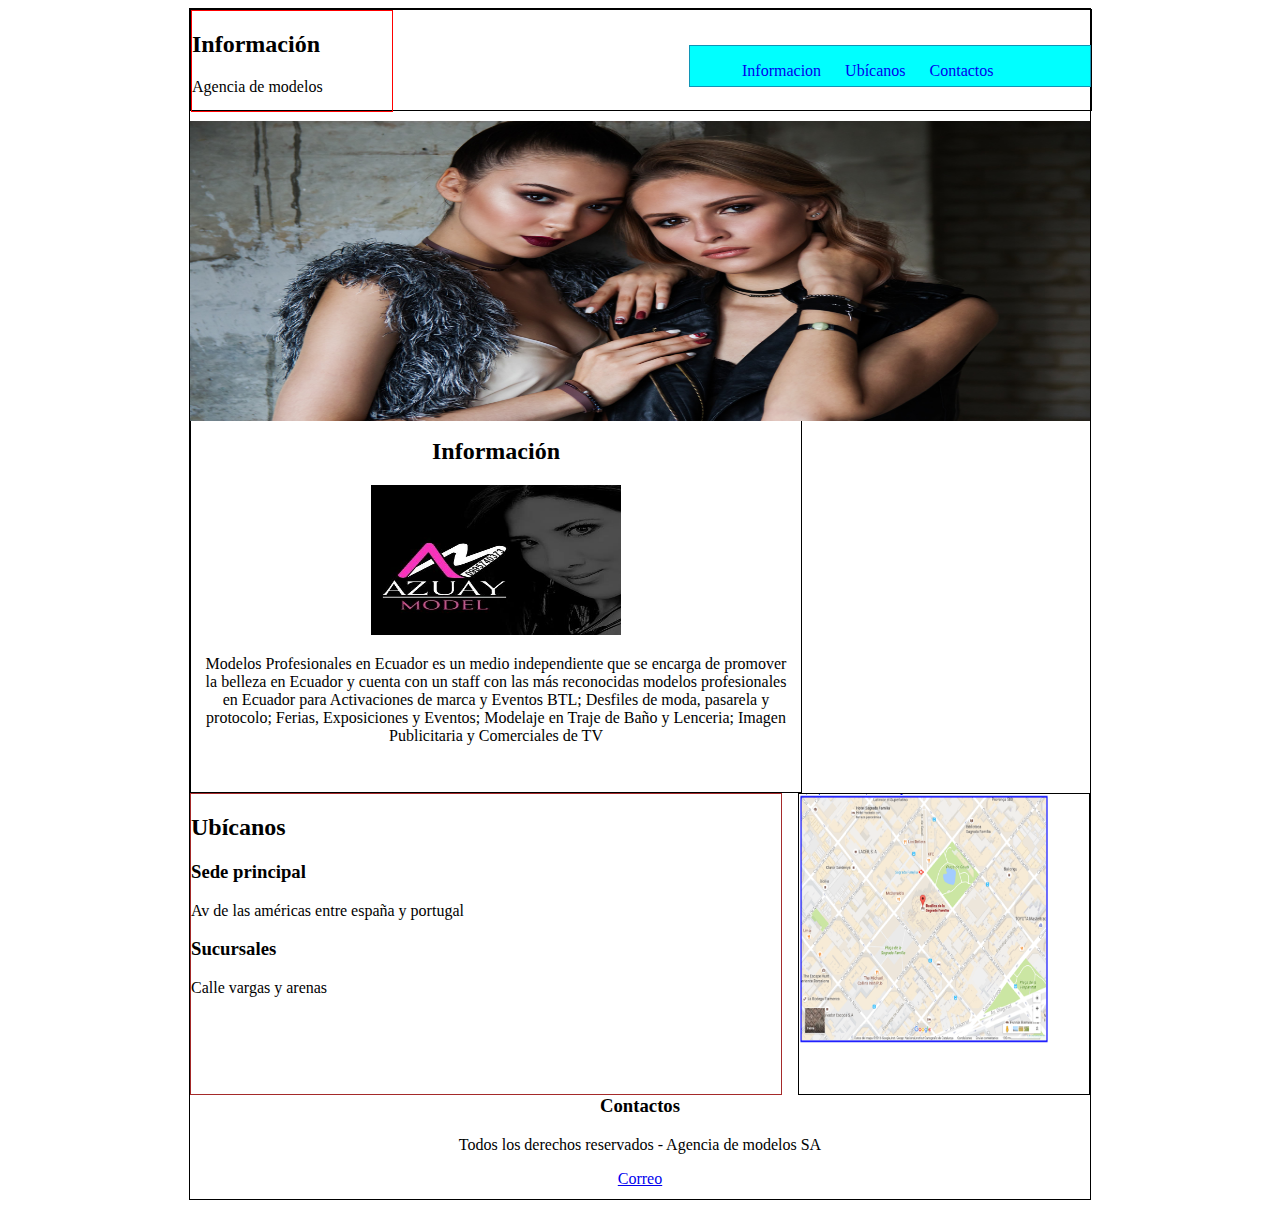
<file: Pregunta 1/index.html>
<!DOCTYPE html>
<html lang="en">
<head>
    <meta charset="UTF-8">
    <meta name="viewport" content="width=device-width, initial-scale=1.0">
    <title>Agencia de modelos</title>
    <link rel="stylesheet" href="./styles/style.css">
</head>
<body>
    <div id="principal">
        <header>
            <div id="logo">
                <h2>Información</h2>
                <p>Agencia de modelos</p>
            </div>
            <nav class="menu">
                <ul>
                    <li><a href="#inf_prinf">Informacion</a></li>
                    <li><a href="#direccion">Ubícanos</a></li>
                    <li><a href="#pie">Contactos</a></li>
                </ul>
            </nav>
        </header>
        <section id="img_principal">
            <img src="./images/imagen1.jpg" width="900" height="300">
        </section>
        <section class="inf_prin"><br><br>
            <h2 id="inf_prinf">Información</h2>
            <img src="./images/imagen2.jpg" width="250" height="150">
            <p>Modelos Profesionales en Ecuador  es un medio independiente que se encarga de promover la belleza en Ecuador y cuenta con un staff con las más reconocidas modelos profesionales en Ecuador para Activaciones de marca y Eventos BTL; Desfiles de moda, pasarela y protocolo; Ferias, Exposiciones y Eventos; Modelaje en Traje de Baño y Lenceria; Imagen Publicitaria y Comerciales de TV</p>
        </section>
        <section id="direccion">
            <section id="izq">
                <h2>Ubícanos</h2>
                <h3>Sede principal</h3>
                <p>Av de las américas entre españa y portugal</p>
                <h3>Sucursales</h3>
                <p>Calle vargas y arenas</p>
            </section>
            <section id="der">
                <img src="./images/imagen3.png" width="250" height="250">
            </section>
        </section>
        <footer id="pie">
            <h3>Contactos</h3>
            <p>Todos los derechos reservados - Agencia de modelos SA</p>
            <a href="https://www.facebook.com/stalin.ariel.3">Correo</a>
        </footer>
    </div>
</body>
</html>
</file>
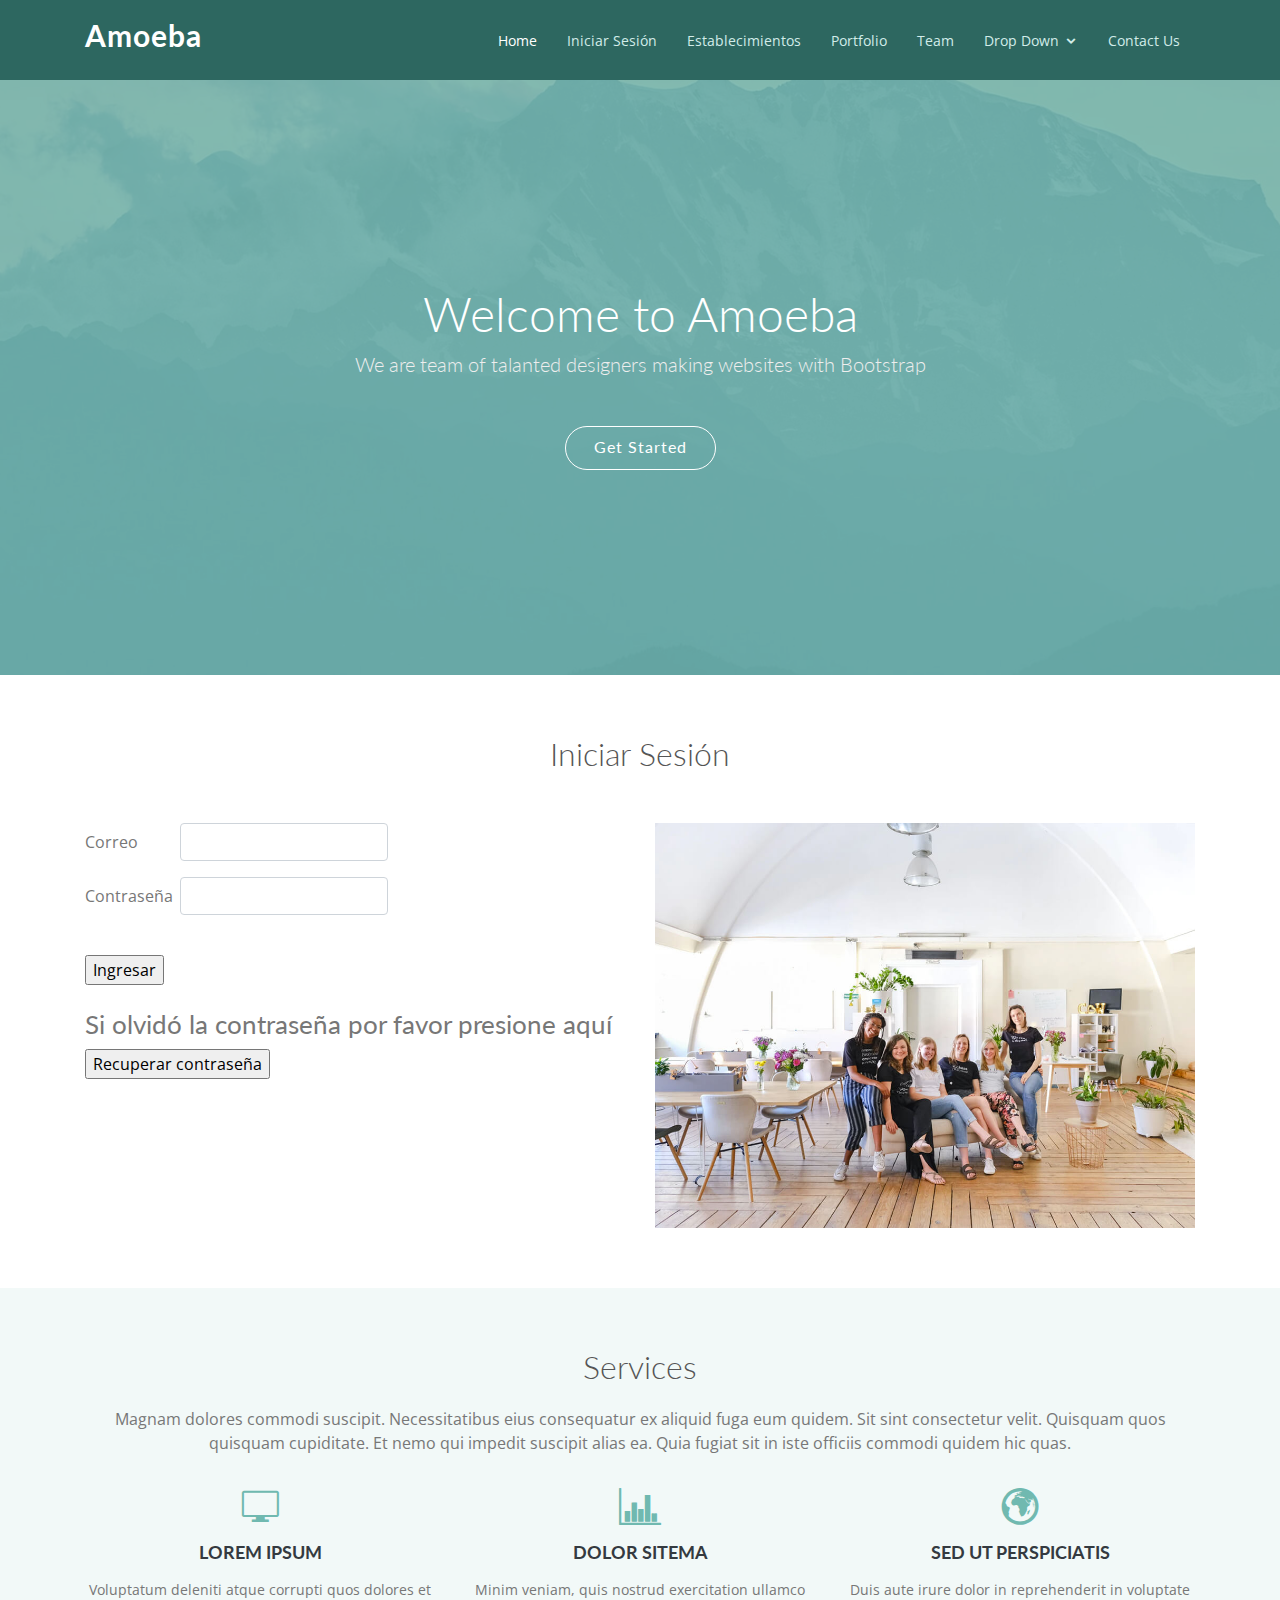
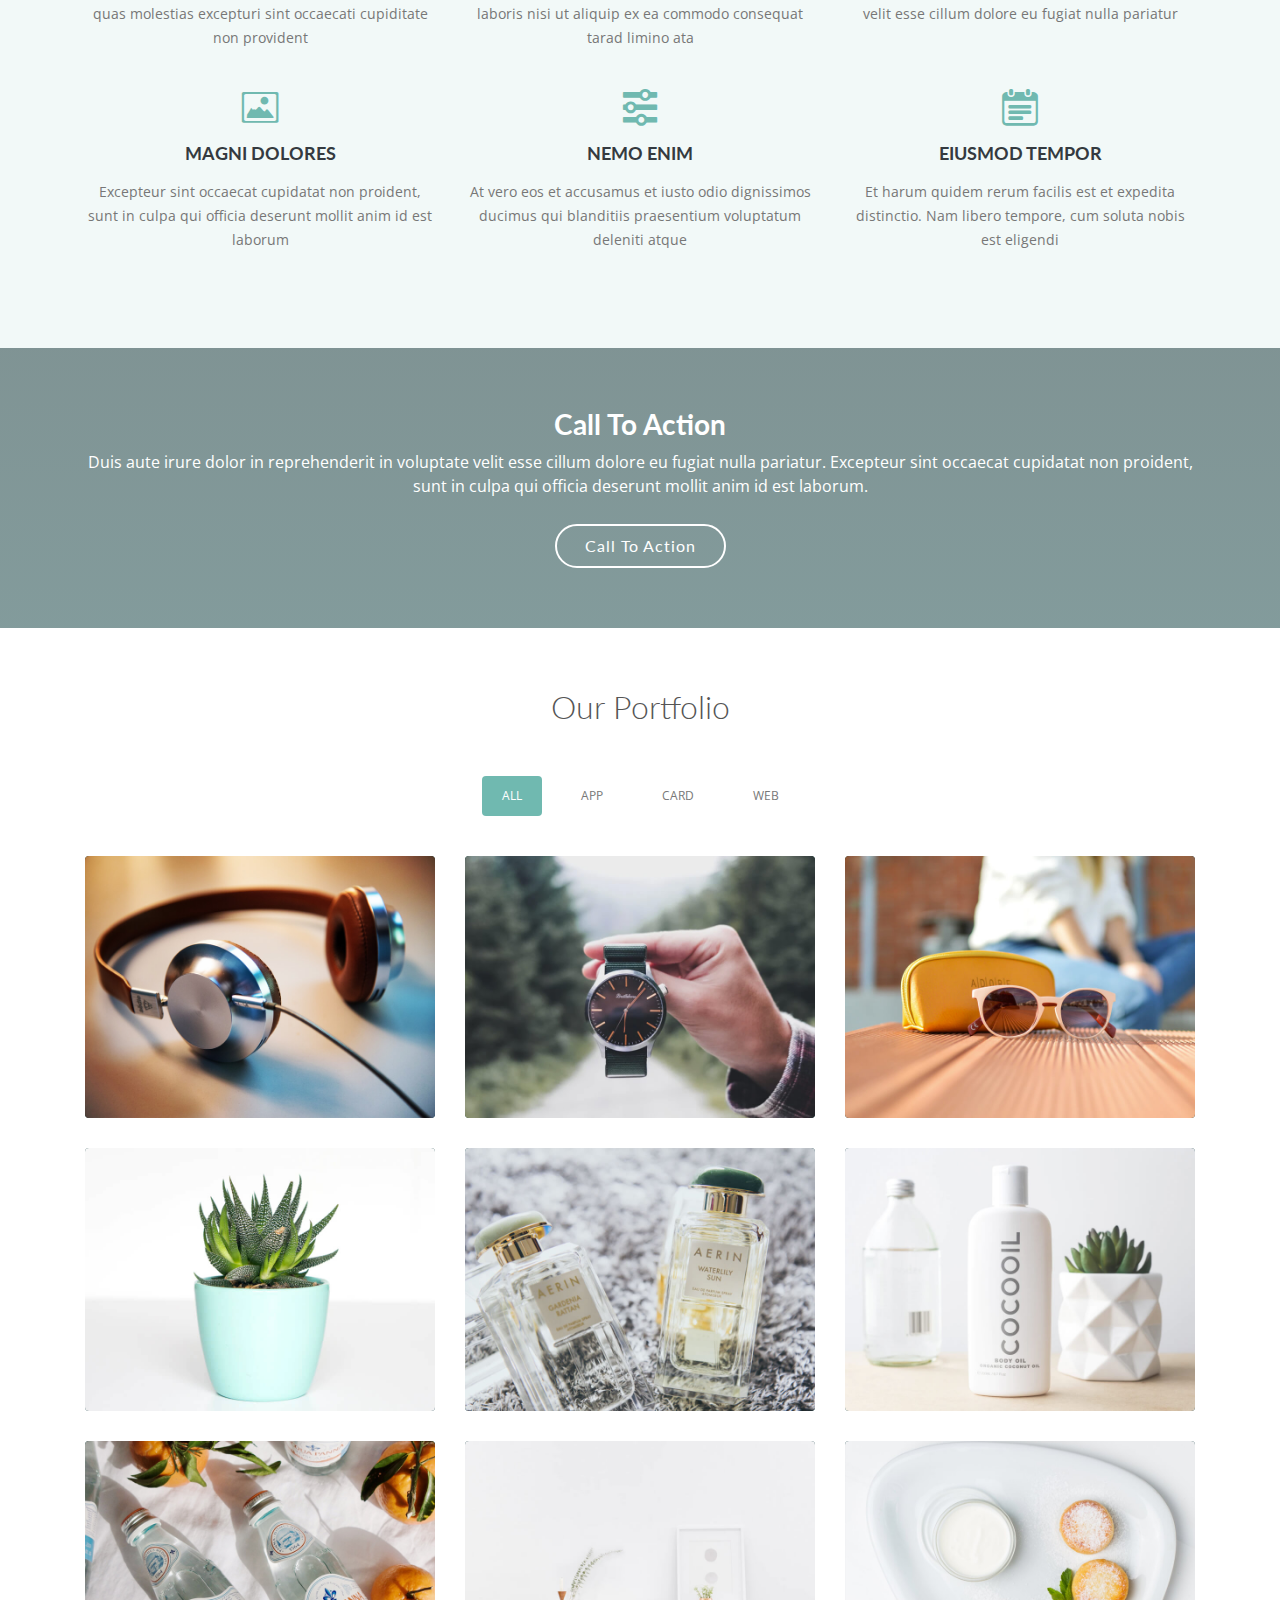
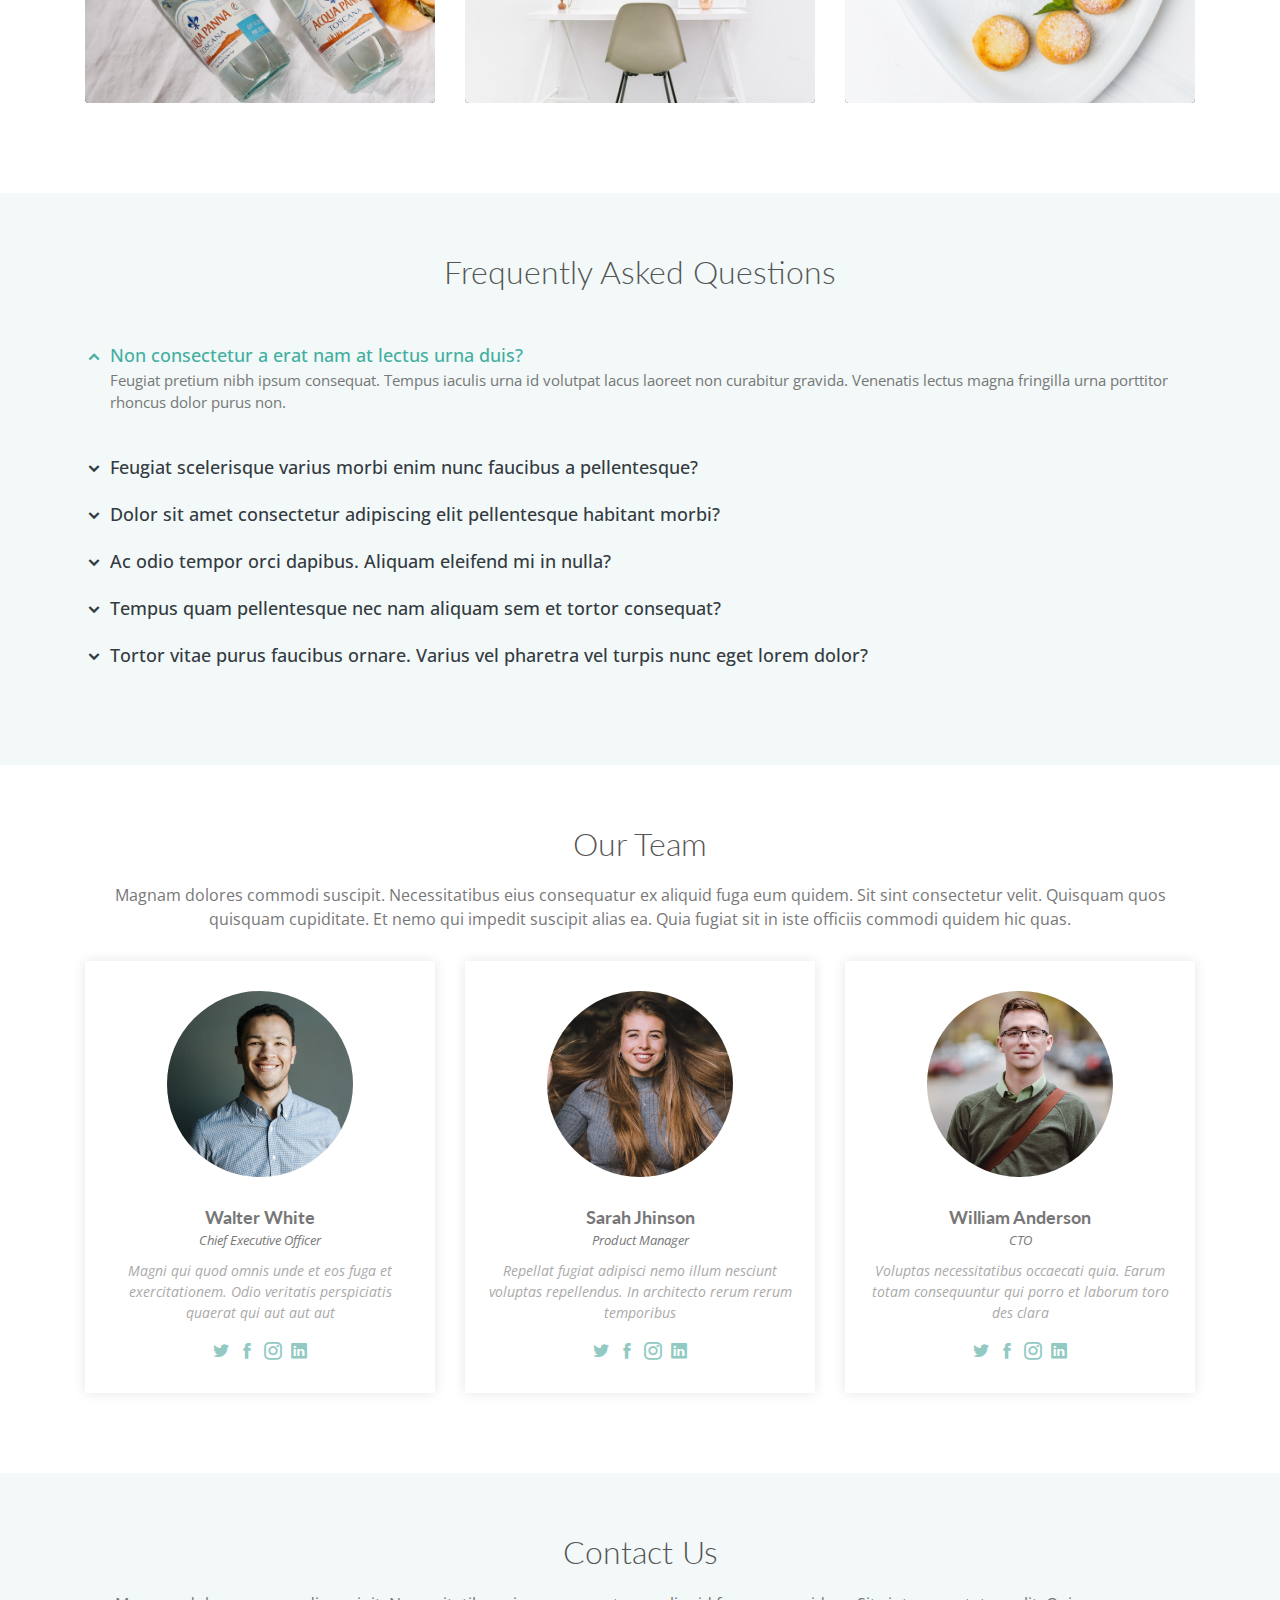
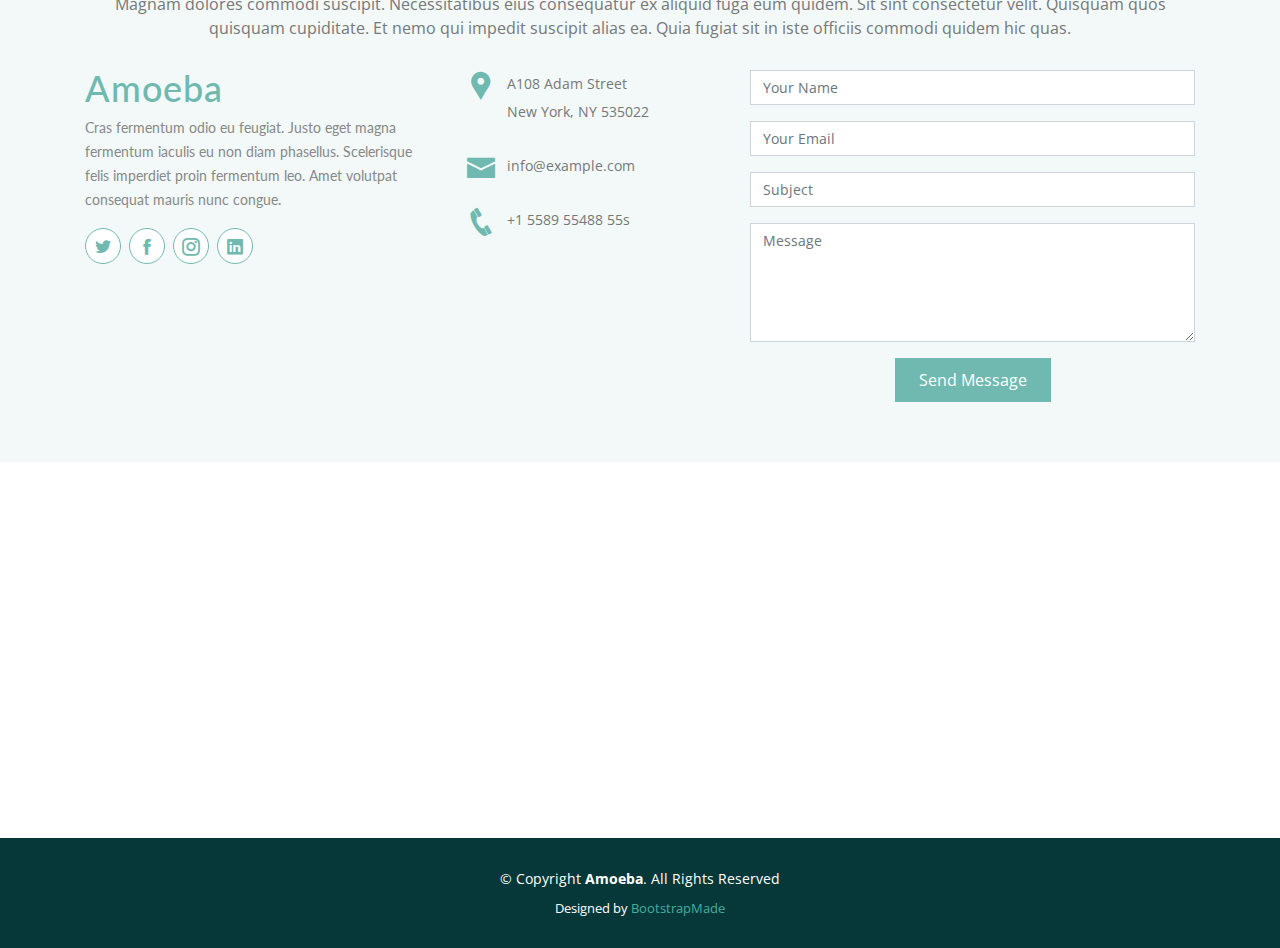
<file: Pregunta 2/index.html>
<!DOCTYPE html>
<html lang="en">

<head>
  <meta charset="utf-8">
  <meta content="width=device-width, initial-scale=1.0" name="viewport">

  <title>Amoeba Bootstrap Template - Home</title>
  <meta content="" name="descriptison">
  <meta content="" name="keywords">

  <!-- Favicons -->
  <link href="assets/img/favicon.png" rel="icon">
  <link href="assets/img/apple-touch-icon.png" rel="apple-touch-icon">

  <!-- Google Fonts -->
  <link href="https://fonts.googleapis.com/css?family=Open+Sans:300,300i,400,400i,600,600i,700,700i|Lato:400,300,700,900" rel="stylesheet">

  <!-- Vendor CSS Files -->
  <link href="assets/vendor/bootstrap/css/bootstrap.min.css" rel="stylesheet">
  <link href="assets/vendor/icofont/icofont.min.css" rel="stylesheet">
  <link href="assets/vendor/venobox/venobox.css" rel="stylesheet">
  <link href="assets/vendor/owl.carousel/assets/owl.carousel.min.css" rel="stylesheet">

  <!-- Template Main CSS File -->
  <link href="assets/css/style.css" rel="stylesheet">

  <!-- =======================================================
  * Template Name: Amoeba - v2.2.0
  * Template URL: https://bootstrapmade.com/free-one-page-bootstrap-template-amoeba/
  * Author: BootstrapMade.com
  * License: https://bootstrapmade.com/license/
  ======================================================== -->
</head>

<body>

  <!-- ======= Header ======= -->
  <header id="header" class="fixed-top">
    <div class="container">

      <div class="logo float-left">
        <h1 class="text-light"><a href="index.html"><span>Amoeba</span></a></h1>
        <!-- Uncomment below if you prefer to use an image logo -->
        <!-- <a href="index.html"><img src="assets/img/logo.png" alt="" class="img-fluid"></a>-->
      </div>

      <nav class="nav-menu float-right d-none d-lg-block">
        <ul>
          <li class="active"><a href="ndex.html">Home</a></li>
          <li><a href="#about">Iniciar Sesión</a></li>
          <li><a href="./establecimientos.html">Establecimientos</a></li>
          <li><a href="#portfolio">Portfolio</a></li>
          <li><a href="#team">Team</a></li>
          <li class="drop-down"><a href="">Drop Down</a>
            <ul>
              <li><a href="#">Drop Down 1</a></li>
              <li class="drop-down"><a href="#">Drop Down 2</a>
                <ul>
                  <li><a href="#">Deep Drop Down 1</a></li>
                  <li><a href="#">Deep Drop Down 2</a></li>
                  <li><a href="#">Deep Drop Down 3</a></li>
                  <li><a href="#">Deep Drop Down 4</a></li>
                  <li><a href="#">Deep Drop Down 5</a></li>
                </ul>
              </li>
              <li><a href="#">Drop Down 3</a></li>
              <li><a href="#">Drop Down 4</a></li>
              <li><a href="#">Drop Down 5</a></li>
            </ul>
          </li>
          <li><a href="#contact">Contact Us</a></li>
        </ul>
      </nav><!-- .nav-menu -->

    </div>
  </header><!-- End #header -->

  <!-- ======= Hero Section ======= -->
  <section id="hero">
    <div class="hero-container">
      <h1>Welcome to Amoeba</h1>
      <h2>We are team of talanted designers making websites with Bootstrap</h2>
      <a href="#about" class="btn-get-started scrollto">Get Started</a>
    </div>
  </section><!-- #hero -->

  <main id="main">

    <!-- ======= About Us Section ======= -->
    <section id="about" class="about">
      <div class="container">

        <div class="section-title">
          <h2>Iniciar Sesión</h2>
        </div>

        <div class="row">
          <div class="col-lg-6 order-1 order-lg-2">
            <img src="assets/img/about-img.jpg" class="img-fluid" alt="">
          </div>
          <div class="col-lg-6 pt-4 pt-lg-0 order-2 order-lg-1">
            <form action="./registrocita.html">
                <div class="form-group row">
                    <label for="inputEmail3" class="col-sm-2 col-form-label">Correo</label>
                    <div class="col-sm-5">
                        <input type="email" class="form-control" id="inputEmail3">
                    </div>
                </div>
                <div class="form-group row">
                    <label for="inputPassword3" class="col-sm-2 col-form-label">Contraseña</label>
                    <div class="col-sm-5">
                        <input type="password" class="form-control" id="inputPassword3">
                    </div>
                </div><br>
                <input type="submit" value="Ingresar"><br><br>
            </form>
            <form action="./recuperar.html">
                <h3>Si olvidó la contraseña por favor presione aquí</h3>
                <input type="submit" value="Recuperar contraseña">
            </form>
          </div>
        </div>

      </div>
    </section><!-- End About Us Section -->

    <!-- ======= Services Section ======= -->
    <section id="services" class="services section-bg">
      <div class="container">

        <div class="section-title">
          <h2>Services</h2>
          <p>Magnam dolores commodi suscipit. Necessitatibus eius consequatur ex aliquid fuga eum quidem. Sit sint consectetur velit. Quisquam quos quisquam cupiditate. Et nemo qui impedit suscipit alias ea. Quia fugiat sit in iste officiis commodi quidem hic quas.</p>
        </div>

        <div class="row">
          <div class="col-lg-4 col-md-6 icon-box">
            <div class="icon"><i class="icofont-computer"></i></div>
            <h4 class="title"><a href="">Lorem Ipsum</a></h4>
            <p class="description">Voluptatum deleniti atque corrupti quos dolores et quas molestias excepturi sint occaecati cupiditate non provident</p>
          </div>
          <div class="col-lg-4 col-md-6 icon-box">
            <div class="icon"><i class="icofont-chart-bar-graph"></i></div>
            <h4 class="title"><a href="">Dolor Sitema</a></h4>
            <p class="description">Minim veniam, quis nostrud exercitation ullamco laboris nisi ut aliquip ex ea commodo consequat tarad limino ata</p>
          </div>
          <div class="col-lg-4 col-md-6 icon-box">
            <div class="icon"><i class="icofont-earth"></i></div>
            <h4 class="title"><a href="">Sed ut perspiciatis</a></h4>
            <p class="description">Duis aute irure dolor in reprehenderit in voluptate velit esse cillum dolore eu fugiat nulla pariatur</p>
          </div>
          <div class="col-lg-4 col-md-6 icon-box">
            <div class="icon"><i class="icofont-image"></i></div>
            <h4 class="title"><a href="">Magni Dolores</a></h4>
            <p class="description">Excepteur sint occaecat cupidatat non proident, sunt in culpa qui officia deserunt mollit anim id est laborum</p>
          </div>
          <div class="col-lg-4 col-md-6 icon-box">
            <div class="icon"><i class="icofont-settings"></i></div>
            <h4 class="title"><a href="">Nemo Enim</a></h4>
            <p class="description">At vero eos et accusamus et iusto odio dignissimos ducimus qui blanditiis praesentium voluptatum deleniti atque</p>
          </div>
          <div class="col-lg-4 col-md-6 icon-box">
            <div class="icon"><i class="icofont-tasks-alt"></i></div>
            <h4 class="title"><a href="">Eiusmod Tempor</a></h4>
            <p class="description">Et harum quidem rerum facilis est et expedita distinctio. Nam libero tempore, cum soluta nobis est eligendi</p>
          </div>
        </div>

      </div>
    </section><!-- End Services Section -->

    <!-- ======= Call To Action Section ======= -->
    <section class="call-to-action">
      <div class="container">

        <div class="text-center">
          <h3>Call To Action</h3>
          <p> Duis aute irure dolor in reprehenderit in voluptate velit esse cillum dolore eu fugiat nulla pariatur. Excepteur sint occaecat cupidatat non proident, sunt in culpa qui officia deserunt mollit anim id est laborum.</p>
          <a class="cta-btn" href="#">Call To Action</a>
        </div>

      </div>
    </section><!-- End Call To Action Section -->

    <!-- ======= Our Portfolio Section ======= -->
    <section id="portfolio" class="portfolio">
      <div class="container">

        <div class="section-title">
          <h2>Our Portfolio</h2>
        </div>

        <div class="row">
          <div class="col-lg-12">
            <ul id="portfolio-flters">
              <li data-filter="*" class="filter-active">All</li>
              <li data-filter=".filter-app">App</li>
              <li data-filter=".filter-card">Card</li>
              <li data-filter=".filter-web">Web</li>
            </ul>
          </div>
        </div>

        <div class="row portfolio-container">

          <div class="col-lg-4 col-md-6 filter-app">
            <div class="portfolio-item">
              <img src="assets/img/portfolio/portfolio-1.jpg" class="img-fluid" alt="">
              <div class="portfolio-info">
                <h3><a href="assets/img/portfolio/portfolio-1.jpg" data-gall="portfolioGallery" class="venobox" title="App 1">App 1</a></h3>
                <div>
                  <a href="assets/img/portfolio/portfolio-1.jpg" data-gall="portfolioGallery" class="venobox" title="App 1"><i class="icofont-eye"></i></a>
                  <a href="portfolio-details.html" title="Details"><i class="icofont-plus"></i></a>
                </div>
              </div>
            </div>
          </div>

          <div class="col-lg-4 col-md-6 filter-web">
            <div class="portfolio-item">
              <img src="assets/img/portfolio/portfolio-2.jpg" class="img-fluid" alt="">
              <div class="portfolio-info">
                <h3><a href="assets/img/portfolio/portfolio-2.jpg" data-gall="portfolioGallery" class="venobox" title="Web 3">Web 3</a></h3>
                <div>
                  <a href="assets/img/portfolio/portfolio-2.jpg" data-gall="portfolioGallery" class="venobox" title="Web 3"><i class="icofont-eye"></i></a>
                  <a href="portfolio-details.html" title="Details"><i class="icofont-plus"></i></a>
                </div>
              </div>
            </div>
          </div>

          <div class="col-lg-4 col-md-6 filter-app">
            <div class="portfolio-item">
              <img src="assets/img/portfolio/portfolio-3.jpg" class="img-fluid" alt="">
              <div class="portfolio-info">
                <h3><a href="assets/img/portfolio/portfolio-3.jpg" data-gall="portfolioGallery" class="venobox" title="App 2">App 2</a></h3>
                <div>
                  <a href="assets/img/portfolio/portfolio-3.jpg" data-gall="portfolioGallery" class="venobox" title="App 2"><i class="icofont-eye"></i></a>
                  <a href="portfolio-details.html" title="Details"><i class="icofont-plus"></i></a>
                </div>
              </div>
            </div>
          </div>

          <div class="col-lg-4 col-md-6 filter-card">
            <div class="portfolio-item">
              <img src="assets/img/portfolio/portfolio-4.jpg" class="img-fluid" alt="">
              <div class="portfolio-info">
                <h3><a href="assets/img/portfolio/portfolio-4.jpg" data-gall="portfolioGallery" class="venobox" title="Card 2">Card 2</a></h3>
                <div>
                  <a href="assets/img/portfolio/portfolio-4.jpg" data-gall="portfolioGallery" class="venobox" title="Card 2"><i class="icofont-eye"></i></a>
                  <a href="portfolio-details.html" title="Details"><i class="icofont-plus"></i></a>
                </div>
              </div>
            </div>
          </div>

          <div class="col-lg-4 col-md-6 filter-web">
            <div class="portfolio-item">
              <img src="assets/img/portfolio/portfolio-5.jpg" class="img-fluid" alt="">
              <div class="portfolio-info">
                <h3><a href="assets/img/portfolio/portfolio-5.jpg" data-gall="portfolioGallery" class="venobox" title="Web 2">Web 2</a></h3>
                <div>
                  <a href="assets/img/portfolio/portfolio-5.jpg" data-gall="portfolioGallery" class="venobox" title="Web 2"><i class="icofont-eye"></i></a>
                  <a href="portfolio-details.html" title="Details"><i class="icofont-plus"></i></a>
                </div>
              </div>
            </div>
          </div>

          <div class="col-lg-4 col-md-6 filter-app">
            <div class="portfolio-item">
              <img src="assets/img/portfolio/portfolio-6.jpg" class="img-fluid" alt="">
              <div class="portfolio-info">
                <h3><a href="assets/img/portfolio/portfolio-6.jpg" data-gall="portfolioGallery" class="venobox" title="App 3">App 3</a></h3>
                <div>
                  <a href="assets/img/portfolio/portfolio-6.jpg" data-gall="portfolioGallery" class="venobox" title="App 3"><i class="icofont-eye"></i></a>
                  <a href="portfolio-details.html" title="Details"><i class="icofont-plus"></i></a>
                </div>
              </div>
            </div>
          </div>

          <div class="col-lg-4 col-md-6 filter-card">
            <div class="portfolio-item">
              <img src="assets/img/portfolio/portfolio-7.jpg" class="img-fluid" alt="">
              <div class="portfolio-info">
                <h3><a href="assets/img/portfolio/portfolio-7.jpg" data-gall="portfolioGallery" class="venobox" title="Card 1">Card 1</a></h3>
                <div>
                  <a href="assets/img/portfolio/portfolio-7.jpg" data-gall="portfolioGallery" class="venobox" title="Card 1"><i class="icofont-eye"></i></a>
                  <a href="portfolio-details.html" title="Details"><i class="icofont-plus"></i></a>
                </div>
              </div>
            </div>
          </div>

          <div class="col-lg-4 col-md-6 filter-card">
            <div class="portfolio-item">
              <img src="assets/img/portfolio/portfolio-8.jpg" class="img-fluid" alt="">
              <div class="portfolio-info">
                <h3><a href="assets/img/portfolio/portfolio-8.jpg" data-gall="portfolioGallery" class="venobox" title="Card 3">Card 3</a></h3>
                <a href="assets/img/portfolio/portfolio-8.jpg" data-gall="portfolioGallery" class="venobox" title="Card 3"><i class="icofont-plus"></i></a>
              </div>
            </div>
          </div>

          <div class="col-lg-4 col-md-6 filter-web">
            <div class="portfolio-item">
              <img src="assets/img/portfolio/portfolio-9.jpg" class="img-fluid" alt="">
              <div class="portfolio-info">
                <h3><a href="assets/img/portfolio/portfolio-9.jpg" data-gall="portfolioGallery" class="venobox" title="Web 1">Web 1</a></h3>
                <div>
                  <a href="assets/img/portfolio/portfolio-9.jpg" data-gall="portfolioGallery" class="venobox" title="Web 1"><i class="icofont-eye"></i></a>
                  <a href="portfolio-details.html" title="Details"><i class="icofont-plus"></i></a>
                </div>
              </div>
            </div>
          </div>

        </div>

      </div>
    </section><!-- End Our Portfolio Section -->

    <!-- ======= Frequently Asked Questions Section ======= -->
    <section id="faq" class="faq section-bg">
      <div class="container">

        <div class="section-title">
          <h2>Frequently Asked Questions</h2>
        </div>

        <ul class="faq-list">

          <li>
            <a data-toggle="collapse" class="" href="#faq1">Non consectetur a erat nam at lectus urna duis? <i class="icofont-simple-up"></i></a>
            <div id="faq1" class="collapse show" data-parent=".faq-list">
              <p>
                Feugiat pretium nibh ipsum consequat. Tempus iaculis urna id volutpat lacus laoreet non curabitur gravida. Venenatis lectus magna fringilla urna porttitor rhoncus dolor purus non.
              </p>
            </div>
          </li>

          <li>
            <a data-toggle="collapse" href="#faq2" class="collapsed">Feugiat scelerisque varius morbi enim nunc faucibus a pellentesque? <i class="icofont-simple-up"></i></a>
            <div id="faq2" class="collapse" data-parent=".faq-list">
              <p>
                Dolor sit amet consectetur adipiscing elit pellentesque habitant morbi. Id interdum velit laoreet id donec ultrices. Fringilla phasellus faucibus scelerisque eleifend donec pretium. Est pellentesque elit ullamcorper dignissim. Mauris ultrices eros in cursus turpis massa tincidunt dui.
              </p>
            </div>
          </li>

          <li>
            <a data-toggle="collapse" href="#faq3" class="collapsed">Dolor sit amet consectetur adipiscing elit pellentesque habitant morbi? <i class="icofont-simple-up"></i></a>
            <div id="faq3" class="collapse" data-parent=".faq-list">
              <p>
                Eleifend mi in nulla posuere sollicitudin aliquam ultrices sagittis orci. Faucibus pulvinar elementum integer enim. Sem nulla pharetra diam sit amet nisl suscipit. Rutrum tellus pellentesque eu tincidunt. Lectus urna duis convallis convallis tellus. Urna molestie at elementum eu facilisis sed odio morbi quis
              </p>
            </div>
          </li>

          <li>
            <a data-toggle="collapse" href="#faq4" class="collapsed">Ac odio tempor orci dapibus. Aliquam eleifend mi in nulla? <i class="icofont-simple-up"></i></a>
            <div id="faq4" class="collapse" data-parent=".faq-list">
              <p>
                Dolor sit amet consectetur adipiscing elit pellentesque habitant morbi. Id interdum velit laoreet id donec ultrices. Fringilla phasellus faucibus scelerisque eleifend donec pretium. Est pellentesque elit ullamcorper dignissim. Mauris ultrices eros in cursus turpis massa tincidunt dui.
              </p>
            </div>
          </li>

          <li>
            <a data-toggle="collapse" href="#faq5" class="collapsed">Tempus quam pellentesque nec nam aliquam sem et tortor consequat? <i class="icofont-simple-up"></i></a>
            <div id="faq5" class="collapse" data-parent=".faq-list">
              <p>
                Molestie a iaculis at erat pellentesque adipiscing commodo. Dignissim suspendisse in est ante in. Nunc vel risus commodo viverra maecenas accumsan. Sit amet nisl suscipit adipiscing bibendum est. Purus gravida quis blandit turpis cursus in
              </p>
            </div>
          </li>

          <li>
            <a data-toggle="collapse" href="#faq6" class="collapsed">Tortor vitae purus faucibus ornare. Varius vel pharetra vel turpis nunc eget lorem dolor? <i class="icofont-simple-up"></i></a>
            <div id="faq6" class="collapse" data-parent=".faq-list">
              <p>
                Laoreet sit amet cursus sit amet dictum sit amet justo. Mauris vitae ultricies leo integer malesuada nunc vel. Tincidunt eget nullam non nisi est sit amet. Turpis nunc eget lorem dolor sed. Ut venenatis tellus in metus vulputate eu scelerisque. Pellentesque diam volutpat commodo sed egestas egestas fringilla phasellus faucibus. Nibh tellus molestie nunc non blandit massa enim nec.
              </p>
            </div>
          </li>

        </ul>

      </div>
    </section><!-- End Frequently Asked Questions Section -->

    <!-- ======= Our Team Section ======= -->
    <section id="team" class="team">
      <div class="container">

        <div class="section-title">
          <h2>Our Team</h2>
          <p>Magnam dolores commodi suscipit. Necessitatibus eius consequatur ex aliquid fuga eum quidem. Sit sint consectetur velit. Quisquam quos quisquam cupiditate. Et nemo qui impedit suscipit alias ea. Quia fugiat sit in iste officiis commodi quidem hic quas.</p>
        </div>

        <div class="row">
          <div class="col-lg-4 col-md-6 d-flex align-items-stretch">
            <div class="member">
              <img src="assets/img/team/team-1.jpg" alt="">
              <h4>Walter White</h4>
              <span>Chief Executive Officer</span>
              <p>
                Magni qui quod omnis unde et eos fuga et exercitationem. Odio veritatis perspiciatis quaerat qui aut aut aut
              </p>
              <div class="social">
                <a href=""><i class="icofont-twitter"></i></a>
                <a href=""><i class="icofont-facebook"></i></a>
                <a href=""><i class="icofont-instagram"></i></a>
                <a href=""><i class="icofont-linkedin"></i></a>
              </div>
            </div>
          </div>

          <div class="col-lg-4 col-md-6 d-flex align-items-stretch">
            <div class="member">
              <img src="assets/img/team/team-2.jpg" alt="">
              <h4>Sarah Jhinson</h4>
              <span>Product Manager</span>
              <p>
                Repellat fugiat adipisci nemo illum nesciunt voluptas repellendus. In architecto rerum rerum temporibus
              </p>
              <div class="social">
                <a href=""><i class="icofont-twitter"></i></a>
                <a href=""><i class="icofont-facebook"></i></a>
                <a href=""><i class="icofont-instagram"></i></a>
                <a href=""><i class="icofont-linkedin"></i></a>
              </div>
            </div>
          </div>

          <div class="col-lg-4 col-md-6 d-flex align-items-stretch">
            <div class="member">
              <img src="assets/img/team/team-3.jpg" alt="">
              <h4>William Anderson</h4>
              <span>CTO</span>
              <p>
                Voluptas necessitatibus occaecati quia. Earum totam consequuntur qui porro et laborum toro des clara
              </p>
              <div class="social">
                <a href=""><i class="icofont-twitter"></i></a>
                <a href=""><i class="icofont-facebook"></i></a>
                <a href=""><i class="icofont-instagram"></i></a>
                <a href=""><i class="icofont-linkedin"></i></a>
              </div>
            </div>
          </div>

        </div>

      </div>
    </section><!-- End Our Team Section -->

    <!-- ======= Contact Us Section ======= -->
    <section id="contact" class="contact section-bg">
      <div class="container">

        <div class="section-title">
          <h2>Contact Us</h2>
          <p>Magnam dolores commodi suscipit. Necessitatibus eius consequatur ex aliquid fuga eum quidem. Sit sint consectetur velit. Quisquam quos quisquam cupiditate. Et nemo qui impedit suscipit alias ea. Quia fugiat sit in iste officiis commodi quidem hic quas.</p>
        </div>

        <div class="row">

          <div class="col-lg-4 col-md-6">
            <div class="contact-about">
              <h3>Amoeba</h3>
              <p>Cras fermentum odio eu feugiat. Justo eget magna fermentum iaculis eu non diam phasellus. Scelerisque felis imperdiet proin fermentum leo. Amet volutpat consequat mauris nunc congue.</p>
              <div class="social-links">
                <a href="#" class="twitter"><i class="icofont-twitter"></i></a>
                <a href="#" class="facebook"><i class="icofont-facebook"></i></a>
                <a href="#" class="instagram"><i class="icofont-instagram"></i></a>
                <a href="#" class="linkedin"><i class="icofont-linkedin"></i></a>
              </div>
            </div>
          </div>

          <div class="col-lg-3 col-md-6">
            <div class="info">
              <div>
                <i class="icofont-google-map"></i>
                <p>A108 Adam Street<br>New York, NY 535022</p>
              </div>

              <div>
                <i class="icofont-envelope"></i>
                <p>info@example.com</p>
              </div>

              <div>
                <i class="icofont-phone"></i>
                <p>+1 5589 55488 55s</p>
              </div>

            </div>
          </div>

          <div class="col-lg-5 col-md-12">
            <form action="forms/contact.php" method="post" role="form" class="php-email-form">
              <div class="form-group">
                <input type="text" name="name" class="form-control" id="name" placeholder="Your Name" data-rule="minlen:4" data-msg="Please enter at least 4 chars" />
                <div class="validate"></div>
              </div>
              <div class="form-group">
                <input type="email" class="form-control" name="email" id="email" placeholder="Your Email" data-rule="email" data-msg="Please enter a valid email" />
                <div class="validate"></div>
              </div>
              <div class="form-group">
                <input type="text" class="form-control" name="subject" id="subject" placeholder="Subject" data-rule="minlen:4" data-msg="Please enter at least 8 chars of subject" />
                <div class="validate"></div>
              </div>
              <div class="form-group">
                <textarea class="form-control" name="message" rows="5" data-rule="required" data-msg="Please write something for us" placeholder="Message"></textarea>
                <div class="validate"></div>
              </div>
              <div class="mb-3">
                <div class="loading">Loading</div>
                <div class="error-message"></div>
                <div class="sent-message">Your message has been sent. Thank you!</div>
              </div>
              <div class="text-center"><button type="submit">Send Message</button></div>
            </form>
          </div>

        </div>

      </div>
    </section><!-- End Contact Us Section -->

    <!-- ======= Map Section ======= -->
    <section class="map">
      <iframe src="https://www.google.com/maps/embed?pb=!1m18!1m12!1m3!1d3024.2219901290355!2d-74.00369368400567!3d40.71312937933185!2m3!1f0!2f0!3f0!3m2!1i1024!2i768!4f13.1!3m3!1m2!1s0x89c25a23e28c1191%3A0x49f75d3281df052a!2s150%20Park%20Row%2C%20New%20York%2C%20NY%2010007%2C%20USA!5e0!3m2!1sen!2sbg!4v1579767901424!5m2!1sen!2sbg" frameborder="0" style="border:0;" allowfullscreen=""></iframe>
    </section><!-- End Map Section -->

  </main><!-- End #main -->

  <!-- ======= Footer ======= -->
  <footer id="footer">
    <div class="container">
      <div class="copyright">
        &copy; Copyright <strong><span>Amoeba</span></strong>. All Rights Reserved
      </div>
      <div class="credits">
        <!-- All the links in the footer should remain intact. -->
        <!-- You can delete the links only if you purchased the pro version. -->
        <!-- Licensing information: https://bootstrapmade.com/license/ -->
        <!-- Purchase the pro version with working PHP/AJAX contact form: https://bootstrapmade.com/free-one-page-bootstrap-template-amoeba/ -->
        Designed by <a href="https://bootstrapmade.com/">BootstrapMade</a>
      </div>
    </div>
  </footer><!-- End #footer -->

  <a href="#" class="back-to-top"><i class="icofont-simple-up"></i></a>

  <!-- Vendor JS Files -->
  <script src="assets/vendor/jquery/jquery.min.js"></script>
  <script src="assets/vendor/bootstrap/js/bootstrap.bundle.min.js"></script>
  <script src="assets/vendor/jquery.easing/jquery.easing.min.js"></script>
  <script src="assets/vendor/php-email-form/validate.js"></script>
  <script src="assets/vendor/isotope-layout/isotope.pkgd.min.js"></script>
  <script src="assets/vendor/venobox/venobox.min.js"></script>
  <script src="assets/vendor/owl.carousel/owl.carousel.min.js"></script>

  <!-- Template Main JS File -->
  <script src="assets/js/main.js"></script>

</body>

</html>
</file>
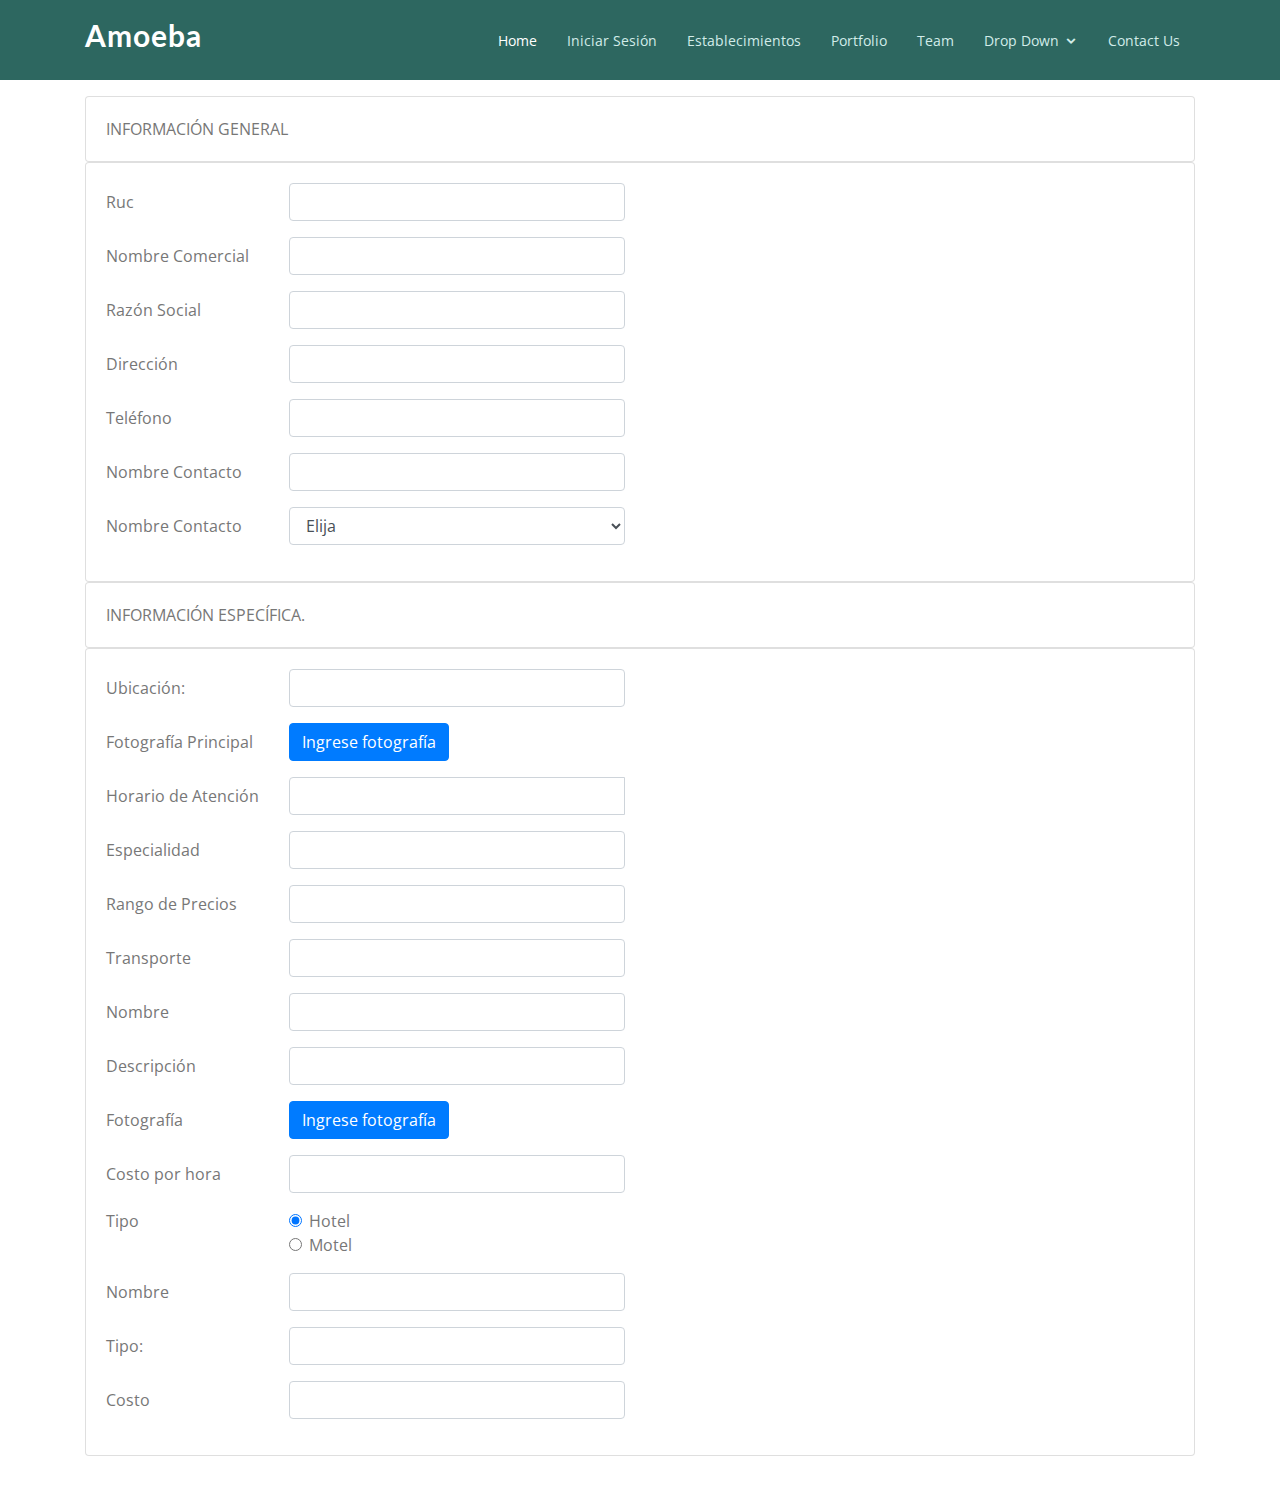
<file: Pregunta 2/establecimientos.html>
<!DOCTYPE html>
<html lang="en">

<head>
    <meta charset="UTF-8">
    <meta name="viewport" content="width=device-width, initial-scale=1.0">
    <title>Document</title>
    <link rel="stylesheet" href="https://stackpath.bootstrapcdn.com/bootstrap/4.5.0/css/bootstrap.min.css"
        integrity="sha384-9aIt2nRpC12Uk9gS9baDl411NQApFmC26EwAOH8WgZl5MYYxFfc+NcPb1dKGj7Sk" crossorigin="anonymous">
    <!-- Favicons -->
    <link href="assets/img/favicon.png" rel="icon">
    <link href="assets/img/apple-touch-icon.png" rel="apple-touch-icon">

    <!-- Google Fonts -->
    <link href="https://fonts.googleapis.com/css?family=Open+Sans:300,300i,400,400i,600,600i,700,700i|Lato:400,300,700,900" rel="stylesheet">

    <!-- Vendor CSS Files -->
    <link href="assets/vendor/bootstrap/css/bootstrap.min.css" rel="stylesheet">
    <link href="assets/vendor/icofont/icofont.min.css" rel="stylesheet">
    <link href="assets/vendor/venobox/venobox.css" rel="stylesheet">
    <link href="assets/vendor/owl.carousel/assets/owl.carousel.min.css" rel="stylesheet">

    <!-- Template Main CSS File -->
    <link href="assets/css/style.css" rel="stylesheet">

</head>
<body>

    <header id="header" class="fixed-top">
        <div class="container">
    
          <div class="logo float-left">
            <h1 class="text-light"><a href="index.html"><span>Amoeba</span></a></h1>
            <!-- Uncomment below if you prefer to use an image logo -->
            <!-- <a href="index.html"><img src="assets/img/logo.png" alt="" class="img-fluid"></a>-->
          </div>
    
          <nav class="nav-menu float-right d-none d-lg-block">
            <ul>
              <li class="active"><a href="ndex.html">Home</a></li>
              <li><a href="#about">Iniciar Sesión</a></li>
              <li><a href="./establecimientos.html">Establecimientos</a></li>
              <li><a href="#portfolio">Portfolio</a></li>
              <li><a href="#team">Team</a></li>
              <li class="drop-down"><a href="">Drop Down</a>
                <ul>
                  <li><a href="#">Drop Down 1</a></li>
                  <li class="drop-down"><a href="#">Drop Down 2</a>
                    <ul>
                      <li><a href="#">Deep Drop Down 1</a></li>
                      <li><a href="#">Deep Drop Down 2</a></li>
                      <li><a href="#">Deep Drop Down 3</a></li>
                      <li><a href="#">Deep Drop Down 4</a></li>
                      <li><a href="#">Deep Drop Down 5</a></li>
                    </ul>
                  </li>
                  <li><a href="#">Drop Down 3</a></li>
                  <li><a href="#">Drop Down 4</a></li>
                  <li><a href="#">Drop Down 5</a></li>
                </ul>
              </li>
              <li><a href="#contact">Contact Us</a></li>
            </ul>
          </nav><!-- .nav-menu -->
    
        </div>
      </header><!-- End #header --><br><br>

    <br><br>
    <div class="container-lg">
        <div class="card">
            <div class="card-body">
                INFORMACIÓN GENERAL
            </div>
        </div>
        <div class="card">
            <div class="card-body">
                <form>
                    <div class="form-group row">
                        <label for="inputEmail3" class="col-sm-2 col-form-label">Ruc</label>
                        <div class="col-sm-4">
                            <input type="email" class="form-control" id="inputEmail3">
                        </div>
                    </div>
                    <div class="form-group row">
                        <label for="inputPassword3" class="col-sm-2 col-form-label">Nombre Comercial</label>
                        <div class="col-sm-4">
                            <input type="password" class="form-control" id="inputPassword3">
                        </div>
                    </div>
                    <div class="form-group row">
                        <label for="inputPassword3" class="col-sm-2 col-form-label">Razón Social
                        </label>
                        <div class="col-sm-4">
                            <input type="password" class="form-control" id="inputPassword3">
                        </div>
                    </div>
                    <div class="form-group row">
                        <label for="inputPassword3" class="col-sm-2 col-form-label">Dirección</label>
                        <div class="col-sm-4">
                            <input type="password" class="form-control" id="inputPassword3">
                        </div>
                    </div>
                    <div class="form-group row">
                        <label for="inputPassword3" class="col-sm-2 col-form-label">Teléfono</label>
                        <div class="col-sm-4">
                            <input type="password" class="form-control" id="inputPassword3">
                        </div>
                    </div>
                    <div class="form-group row">
                        <label for="inputPassword3" class="col-sm-2 col-form-label">Nombre Contacto</label>
                        <div class="col-sm-4">
                            <input type="password" class="form-control" id="inputPassword3">
                        </div>
                    </div>

                    <div class="form-group row">
                        <label for="inputPassword3" class="col-sm-2 col-form-label">Nombre Contacto</label>
                        <div class="col-sm-4">
                            <select id="inputState" class="form-control">
                                <option selected>Elija</option>
                                <option>Restaurante,</option>
                                <option>Transporte</option>
                                <option>Hotel </option>
                                <option>Motel</option>
                            </select>
                        </div>

                    </div>
                </form>
            </div>
        </div>
        <div class="card">
            <div class="card-body">
                INFORMACIÓN ESPECÍFICA.
            </div>
        </div>
        <div class="card">
            <div class="card-body">
                <form>
                    <div class="form-group row">
                        <label for="inputEmail3" class="col-sm-2 col-form-label">Ubicación: </label>
                        <div class="col-sm-4">
                            <input type="email" class="form-control" id="inputEmail3">
                        </div>
                    </div>
                    <div class="form-group row">
                        <label for="inputPassword3" class="col-sm-2 col-form-label">Fotografía Principal</label>
                        <div class="col-sm-6">
                            <button class="btn btn-primary" type="submit">Ingrese fotografía</button>
                        </div>
                    </div>
                    <div class="form-group row">
                        <label for="inputPassword3" class="col-sm-2 col-form-label">Horario de Atención
                        </label>
                        <div class="col-sm-4">
                            <div class='input-group date' id='datetimepicker3'>
                                <input type='text' class="form-control" />
                                <span class="input-group-addon">
                                    <span class="glyphicon glyphicon-time"></span>
                                </span>
                            </div>
                        </div>
                    </div>
                    <div class="form-group row">
                        <label for="inputPassword3" class="col-sm-2 col-form-label">Especialidad</label>
                        <div class="col-sm-4">
                            <input type="password" class="form-control" id="inputPassword3">
                        </div>
                    </div>
                    <div class="form-group row">
                        <label for="inputPassword3" class="col-sm-2 col-form-label">Rango de Precios</label>
                        <div class="col-sm-4">
                            <input type="password" class="form-control" id="inputPassword3">
                        </div>
                    </div>
                    <div class="form-group row">
                        <label for="inputPassword3" class="col-sm-2 col-form-label">Transporte</label>
                        <div class="col-sm-4">
                            <input type="password" class="form-control" id="inputPassword3">
                        </div>
                    </div>
                    <div class="form-group row">
                        <label for="inputPassword3" class="col-sm-2 col-form-label">Nombre</label>
                        <div class="col-sm-4">
                            <input type="password" class="form-control" id="inputPassword3">
                        </div>
                    </div>

                    <div class="form-group row">
                        <label for="inputPassword3" class="col-sm-2 col-form-label">Descripción</label>
                        <div class="col-sm-4">
                            <input type="password" class="form-control" id="inputPassword3">
                        </div>
                    </div>

                    <div class="form-group row">
                        <label for="inputPassword3" class="col-sm-2 col-form-label">Fotografía </label>
                        <div class="col-sm-6">
                            <button class="btn btn-primary" type="submit">Ingrese fotografía</button>
                        </div>
                    </div>
                    <div class="form-group row">
                        <label for="inputPassword3" class="col-sm-2 col-form-label">Costo por hora</label>
                        <div class="col-sm-4">
                            <input type="password" class="form-control" id="inputPassword3">
                        </div>
                    </div>
                    <fieldset class="form-group">
                        <div class="row">
                          <legend class="col-form-label col-sm-2 pt-0">Tipo</legend>
                          <div class="col-sm-4">
                            <div class="form-check">
                              <input class="form-check-input" type="radio" name="gridRadios" id="gridRadios1" value="option1" checked>
                              <label class="form-check-label" for="gridRadios1">
                                Hotel
                              </label>
                            </div>
                            <div class="form-check">
                              <input class="form-check-input" type="radio" name="gridRadios" id="gridRadios2" value="option2">
                              <label class="form-check-label" for="gridRadios2">
                                Motel
                              </label>
                            </div>
                          </div>
                        </div>
                      </fieldset>
                      <div class="form-group row">
                        <label for="inputPassword3" class="col-sm-2 col-form-label">Nombre</label>
                        <div class="col-sm-4">
                            <input type="password" class="form-control" id="inputPassword3">
                        </div>
                    </div>
                    <div class="form-group row">
                        <label for="inputPassword3" class="col-sm-2 col-form-label">Tipo:</label>
                        <div class="col-sm-4">
                            <input type="password" class="form-control" id="inputPassword3">
                        </div>
                    </div>
                    <div class="form-group row">
                        <label for="inputPassword3" class="col-sm-2 col-form-label">Costo</label>
                        <div class="col-sm-4">
                            <input type="password" class="form-control" id="inputPassword3">
                        </div>
                    </div>
                </form>
            </div>
        </div>
    </div>
    <br><br>
</body>

</html>
</file>
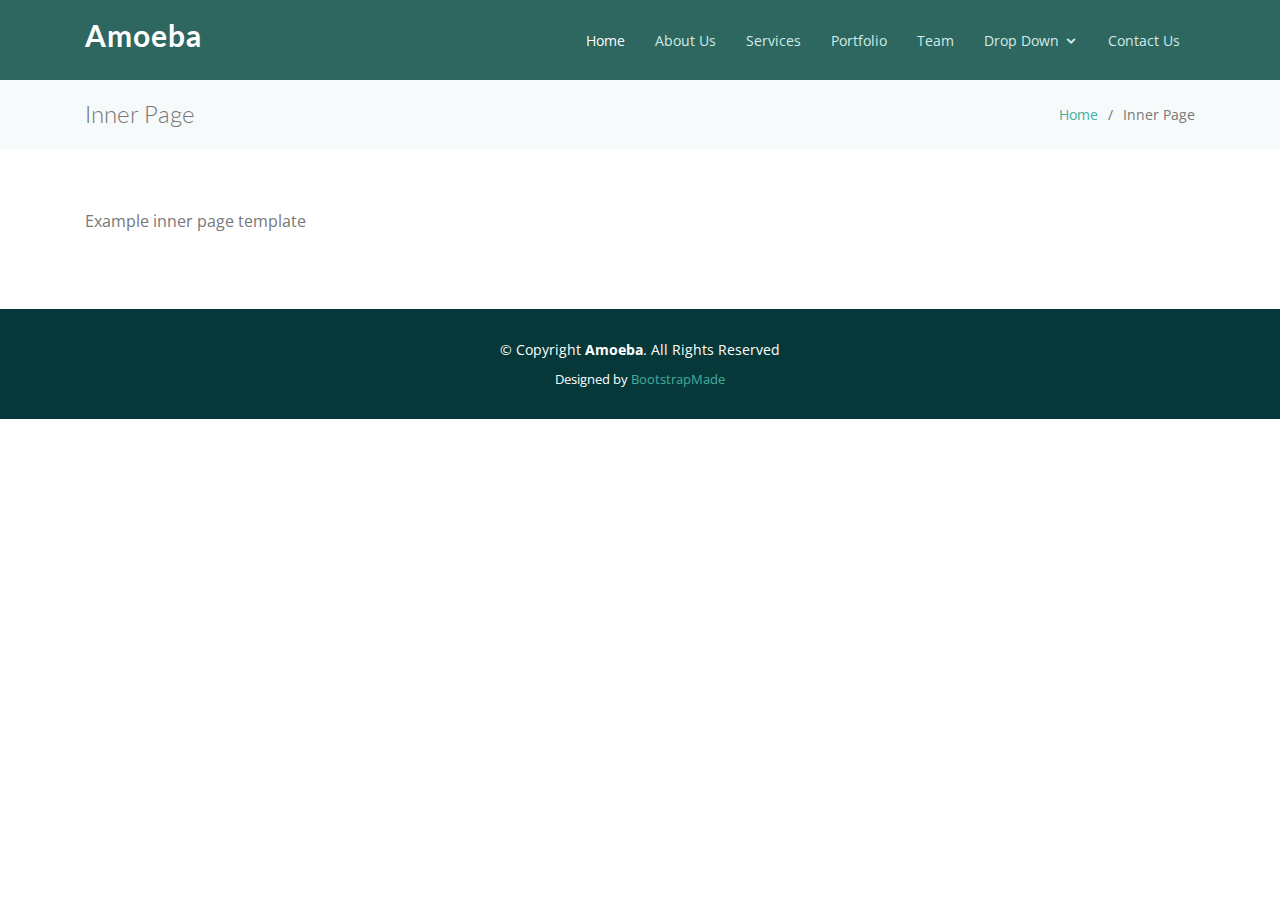
<file: Pregunta 2/inner-page.html>
<!DOCTYPE html>
<html lang="en">

<head>
  <meta charset="utf-8">
  <meta content="width=device-width, initial-scale=1.0" name="viewport">

  <title>Inner Page - Amoeba Bootstrap Template</title>
  <meta content="" name="descriptison">
  <meta content="" name="keywords">

  <!-- Favicons -->
  <link href="assets/img/favicon.png" rel="icon">
  <link href="assets/img/apple-touch-icon.png" rel="apple-touch-icon">

  <!-- Google Fonts -->
  <link href="https://fonts.googleapis.com/css?family=Open+Sans:300,300i,400,400i,600,600i,700,700i|Lato:400,300,700,900" rel="stylesheet">

  <!-- Vendor CSS Files -->
  <link href="assets/vendor/bootstrap/css/bootstrap.min.css" rel="stylesheet">
  <link href="assets/vendor/icofont/icofont.min.css" rel="stylesheet">
  <link href="assets/vendor/venobox/venobox.css" rel="stylesheet">
  <link href="assets/vendor/owl.carousel/assets/owl.carousel.min.css" rel="stylesheet">

  <!-- Template Main CSS File -->
  <link href="assets/css/style.css" rel="stylesheet">

  <!-- =======================================================
  * Template Name: Amoeba - v2.2.0
  * Template URL: https://bootstrapmade.com/free-one-page-bootstrap-template-amoeba/
  * Author: BootstrapMade.com
  * License: https://bootstrapmade.com/license/
  ======================================================== -->
</head>

<body>

  <!-- ======= Header ======= -->
  <header id="header" class="fixed-top">
    <div class="container">

      <div class="logo float-left">
        <h1 class="text-light"><a href="index.html"><span>Amoeba</span></a></h1>
        <!-- Uncomment below if you prefer to use an image logo -->
        <!-- <a href="index.html"><img src="assets/img/logo.png" alt="" class="img-fluid"></a>-->
      </div>

      <nav class="nav-menu float-right d-none d-lg-block">
        <ul>
          <li class="active"><a href="ndex.html">Home</a></li>
          <li><a href="#about">About Us</a></li>
          <li><a href="#services">Services</a></li>
          <li><a href="#portfolio">Portfolio</a></li>
          <li><a href="#team">Team</a></li>
          <li class="drop-down"><a href="">Drop Down</a>
            <ul>
              <li><a href="#">Drop Down 1</a></li>
              <li class="drop-down"><a href="#">Drop Down 2</a>
                <ul>
                  <li><a href="#">Deep Drop Down 1</a></li>
                  <li><a href="#">Deep Drop Down 2</a></li>
                  <li><a href="#">Deep Drop Down 3</a></li>
                  <li><a href="#">Deep Drop Down 4</a></li>
                  <li><a href="#">Deep Drop Down 5</a></li>
                </ul>
              </li>
              <li><a href="#">Drop Down 3</a></li>
              <li><a href="#">Drop Down 4</a></li>
              <li><a href="#">Drop Down 5</a></li>
            </ul>
          </li>
          <li><a href="#contact">Contact Us</a></li>
        </ul>
      </nav><!-- .nav-menu -->

    </div>
  </header><!-- End #header -->

  <main id="main">

    <!-- ======= Breadcrumbs ======= -->
    <section class="breadcrumbs">
      <div class="container">

        <div class="d-flex justify-content-between align-items-center">
          <h2>Inner Page</h2>
          <ol>
            <li><a href="index.html">Home</a></li>
            <li>Inner Page</li>
          </ol>
        </div>

      </div>
    </section><!-- End Breadcrumbs -->

    <section class="inner-page">
      <div class="container">
        <p>
          Example inner page template
        </p>
      </div>
    </section>

  </main><!-- End #main -->

  <!-- ======= Footer ======= -->
  <footer id="footer">
    <div class="container">
      <div class="copyright">
        &copy; Copyright <strong><span>Amoeba</span></strong>. All Rights Reserved
      </div>
      <div class="credits">
        <!-- All the links in the footer should remain intact. -->
        <!-- You can delete the links only if you purchased the pro version. -->
        <!-- Licensing information: https://bootstrapmade.com/license/ -->
        <!-- Purchase the pro version with working PHP/AJAX contact form: https://bootstrapmade.com/free-one-page-bootstrap-template-amoeba/ -->
        Designed by <a href="https://bootstrapmade.com/">BootstrapMade</a>
      </div>
    </div>
  </footer><!-- End #footer -->

  <a href="#" class="back-to-top"><i class="icofont-simple-up"></i></a>

  <!-- Vendor JS Files -->
  <script src="assets/vendor/jquery/jquery.min.js"></script>
  <script src="assets/vendor/bootstrap/js/bootstrap.bundle.min.js"></script>
  <script src="assets/vendor/jquery.easing/jquery.easing.min.js"></script>
  <script src="assets/vendor/php-email-form/validate.js"></script>
  <script src="assets/vendor/isotope-layout/isotope.pkgd.min.js"></script>
  <script src="assets/vendor/venobox/venobox.min.js"></script>
  <script src="assets/vendor/owl.carousel/owl.carousel.min.js"></script>

  <!-- Template Main JS File -->
  <script src="assets/js/main.js"></script>

</body>

</html>
</file>
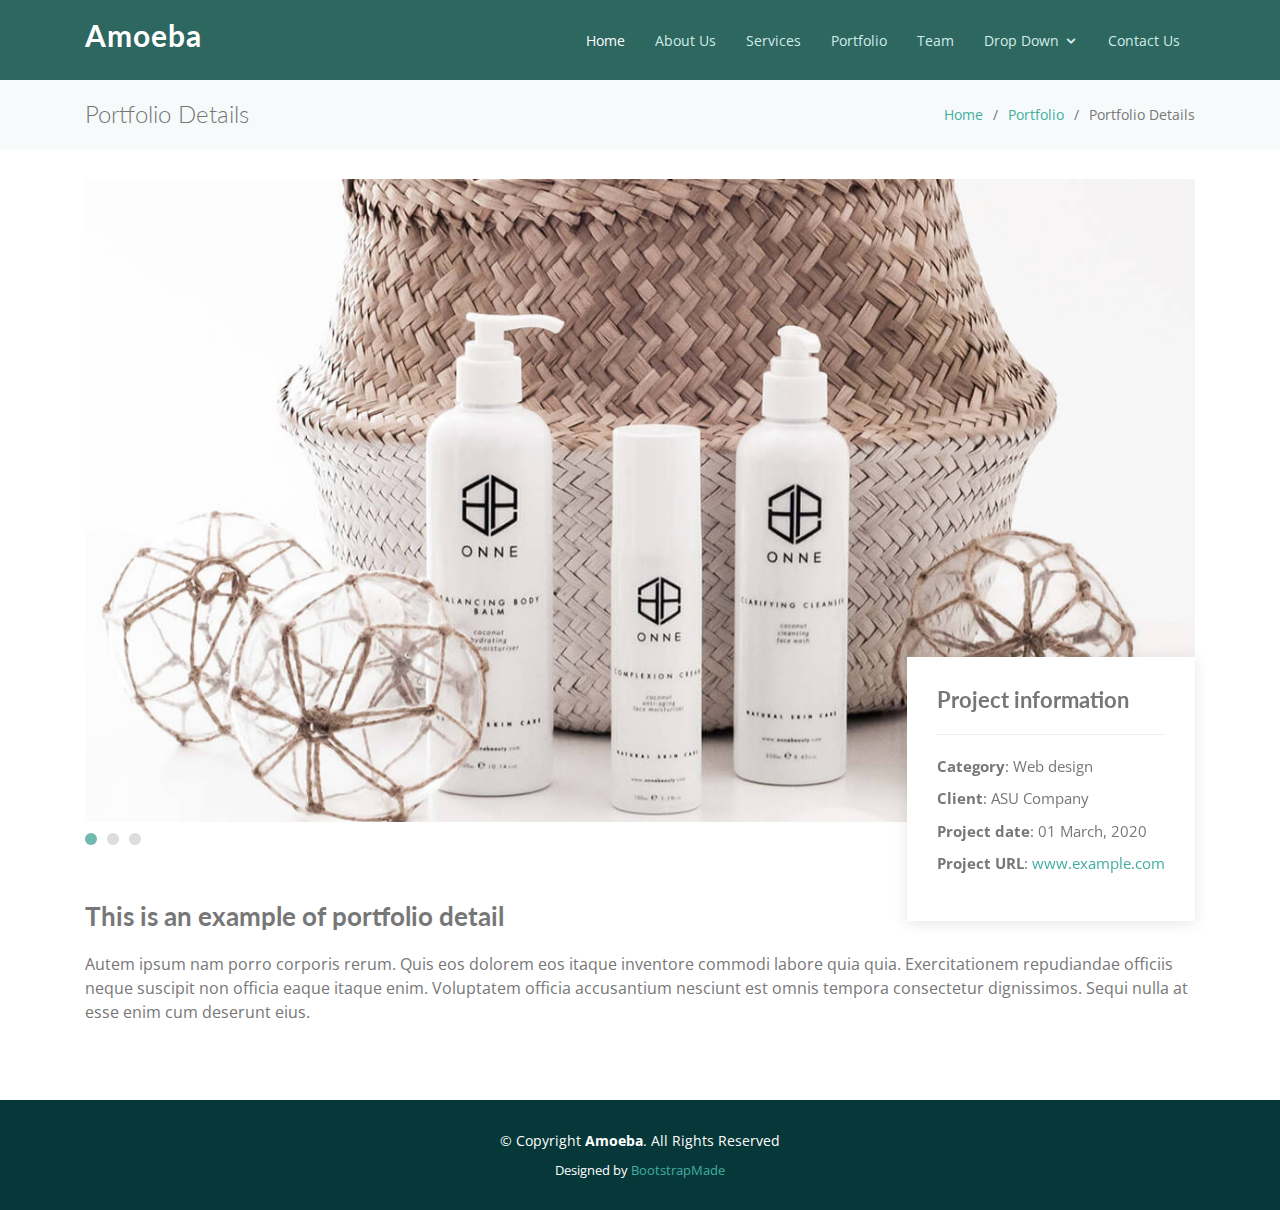
<file: Pregunta 2/portfolio-details.html>
<!DOCTYPE html>
<html lang="en">

<head>
  <meta charset="utf-8">
  <meta content="width=device-width, initial-scale=1.0" name="viewport">

  <title>Portfolio Details - Amoeba Bootstrap Template</title>
  <meta content="" name="descriptison">
  <meta content="" name="keywords">

  <!-- Favicons -->
  <link href="assets/img/favicon.png" rel="icon">
  <link href="assets/img/apple-touch-icon.png" rel="apple-touch-icon">

  <!-- Google Fonts -->
  <link href="https://fonts.googleapis.com/css?family=Open+Sans:300,300i,400,400i,600,600i,700,700i|Lato:400,300,700,900" rel="stylesheet">

  <!-- Vendor CSS Files -->
  <link href="assets/vendor/bootstrap/css/bootstrap.min.css" rel="stylesheet">
  <link href="assets/vendor/icofont/icofont.min.css" rel="stylesheet">
  <link href="assets/vendor/venobox/venobox.css" rel="stylesheet">
  <link href="assets/vendor/owl.carousel/assets/owl.carousel.min.css" rel="stylesheet">

  <!-- Template Main CSS File -->
  <link href="assets/css/style.css" rel="stylesheet">

  <!-- =======================================================
  * Template Name: Amoeba - v2.2.0
  * Template URL: https://bootstrapmade.com/free-one-page-bootstrap-template-amoeba/
  * Author: BootstrapMade.com
  * License: https://bootstrapmade.com/license/
  ======================================================== -->
</head>

<body>

  <!-- ======= Header ======= -->
  <header id="header" class="fixed-top">
    <div class="container">

      <div class="logo float-left">
        <h1 class="text-light"><a href="index.html"><span>Amoeba</span></a></h1>
        <!-- Uncomment below if you prefer to use an image logo -->
        <!-- <a href="index.html"><img src="assets/img/logo.png" alt="" class="img-fluid"></a>-->
      </div>

      <nav class="nav-menu float-right d-none d-lg-block">
        <ul>
          <li class="active"><a href="ndex.html">Home</a></li>
          <li><a href="#about">About Us</a></li>
          <li><a href="#services">Services</a></li>
          <li><a href="#portfolio">Portfolio</a></li>
          <li><a href="#team">Team</a></li>
          <li class="drop-down"><a href="">Drop Down</a>
            <ul>
              <li><a href="#">Drop Down 1</a></li>
              <li class="drop-down"><a href="#">Drop Down 2</a>
                <ul>
                  <li><a href="#">Deep Drop Down 1</a></li>
                  <li><a href="#">Deep Drop Down 2</a></li>
                  <li><a href="#">Deep Drop Down 3</a></li>
                  <li><a href="#">Deep Drop Down 4</a></li>
                  <li><a href="#">Deep Drop Down 5</a></li>
                </ul>
              </li>
              <li><a href="#">Drop Down 3</a></li>
              <li><a href="#">Drop Down 4</a></li>
              <li><a href="#">Drop Down 5</a></li>
            </ul>
          </li>
          <li><a href="#contact">Contact Us</a></li>
        </ul>
      </nav><!-- .nav-menu -->

    </div>
  </header><!-- End #header -->

  <main id="main">

    <!-- ======= Breadcrumbs ======= -->
    <section class="breadcrumbs">
      <div class="container">

        <div class="d-flex justify-content-between align-items-center">
          <h2>Portfolio Details</h2>
          <ol>
            <li><a href="index.html">Home</a></li>
            <li><a href="portfolio.html">Portfolio</a></li>
            <li>Portfolio Details</li>
          </ol>
        </div>

      </div>
    </section><!-- Breadcrumbs -->

    <!-- ======= Portfolio Details Section ======= -->
    <section class="portfolio-details">
      <div class="container">

        <div class="portfolio-details-container">

          <div class="owl-carousel portfolio-details-carousel">
            <img src="assets/img/portfolio/portfolio-details-1.jpg" class="img-fluid" alt="">
            <img src="assets/img/portfolio/portfolio-details-2.jpg" class="img-fluid" alt="">
            <img src="assets/img/portfolio/portfolio-details-3.jpg" class="img-fluid" alt="">
          </div>

          <div class="portfolio-info">
            <h3>Project information</h3>
            <ul>
              <li><strong>Category</strong>: Web design</li>
              <li><strong>Client</strong>: ASU Company</li>
              <li><strong>Project date</strong>: 01 March, 2020</li>
              <li><strong>Project URL</strong>: <a href="#">www.example.com</a></li>
            </ul>
          </div>

        </div>

        <div class="portfolio-description">
          <h2>This is an example of portfolio detail</h2>
          <p>
            Autem ipsum nam porro corporis rerum. Quis eos dolorem eos itaque inventore commodi labore quia quia. Exercitationem repudiandae officiis neque suscipit non officia eaque itaque enim. Voluptatem officia accusantium nesciunt est omnis tempora consectetur dignissimos. Sequi nulla at esse enim cum deserunt eius.
          </p>
        </div>
      </div>
    </section><!-- End Portfolio Details Section -->

  </main><!-- End #main -->

  <!-- ======= Footer ======= -->
  <footer id="footer">
    <div class="container">
      <div class="copyright">
        &copy; Copyright <strong><span>Amoeba</span></strong>. All Rights Reserved
      </div>
      <div class="credits">
        <!-- All the links in the footer should remain intact. -->
        <!-- You can delete the links only if you purchased the pro version. -->
        <!-- Licensing information: https://bootstrapmade.com/license/ -->
        <!-- Purchase the pro version with working PHP/AJAX contact form: https://bootstrapmade.com/free-one-page-bootstrap-template-amoeba/ -->
        Designed by <a href="https://bootstrapmade.com/">BootstrapMade</a>
      </div>
    </div>
  </footer><!-- End #footer -->

  <a href="#" class="back-to-top"><i class="icofont-simple-up"></i></a>

  <!-- Vendor JS Files -->
  <script src="assets/vendor/jquery/jquery.min.js"></script>
  <script src="assets/vendor/bootstrap/js/bootstrap.bundle.min.js"></script>
  <script src="assets/vendor/jquery.easing/jquery.easing.min.js"></script>
  <script src="assets/vendor/php-email-form/validate.js"></script>
  <script src="assets/vendor/isotope-layout/isotope.pkgd.min.js"></script>
  <script src="assets/vendor/venobox/venobox.min.js"></script>
  <script src="assets/vendor/owl.carousel/owl.carousel.min.js"></script>

  <!-- Template Main JS File -->
  <script src="assets/js/main.js"></script>

</body>

</html>
</file>
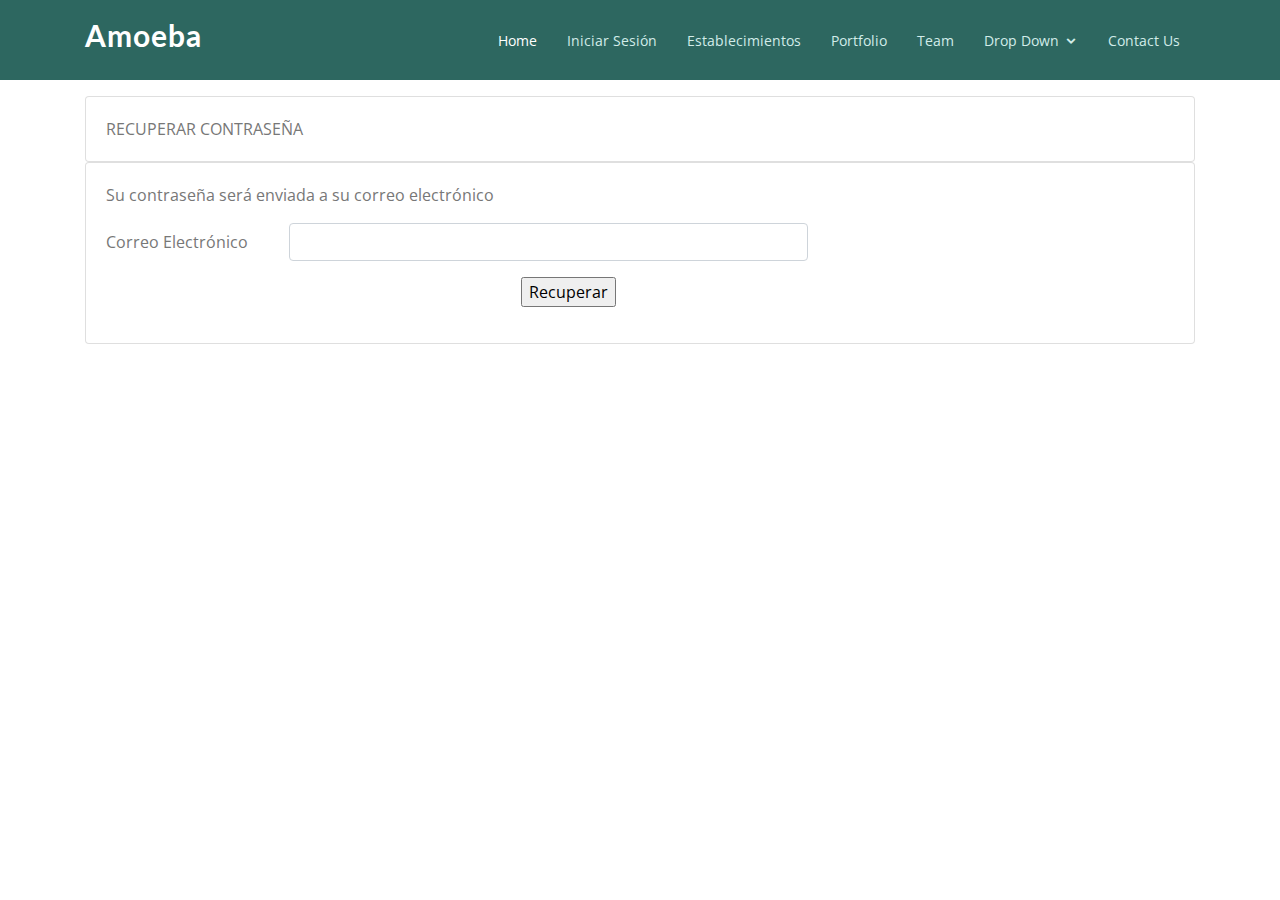
<file: Pregunta 2/recuperar.html>
<!DOCTYPE html>
<html lang="en">

<head>
    <meta charset="UTF-8">
    <meta name="viewport" content="width=device-width, initial-scale=1.0">
    <title>Document</title>
    <link rel="stylesheet" href="https://stackpath.bootstrapcdn.com/bootstrap/4.5.0/css/bootstrap.min.css"
        integrity="sha384-9aIt2nRpC12Uk9gS9baDl411NQApFmC26EwAOH8WgZl5MYYxFfc+NcPb1dKGj7Sk" crossorigin="anonymous">
        <!-- Favicons -->
    <link href="assets/img/favicon.png" rel="icon">
    <link href="assets/img/apple-touch-icon.png" rel="apple-touch-icon">

    <!-- Google Fonts -->
    <link href="https://fonts.googleapis.com/css?family=Open+Sans:300,300i,400,400i,600,600i,700,700i|Lato:400,300,700,900" rel="stylesheet">

    <!-- Vendor CSS Files -->
    <link href="assets/vendor/bootstrap/css/bootstrap.min.css" rel="stylesheet">
    <link href="assets/vendor/icofont/icofont.min.css" rel="stylesheet">
    <link href="assets/vendor/venobox/venobox.css" rel="stylesheet">
    <link href="assets/vendor/owl.carousel/assets/owl.carousel.min.css" rel="stylesheet">

    <!-- Template Main CSS File -->
    <link href="assets/css/style.css" rel="stylesheet">

</head>
<body>
    <header id="header" class="fixed-top">
        <div class="container">
    
          <div class="logo float-left">
            <h1 class="text-light"><a href="index.html"><span>Amoeba</span></a></h1>
            <!-- Uncomment below if you prefer to use an image logo -->
            <!-- <a href="index.html"><img src="assets/img/logo.png" alt="" class="img-fluid"></a>-->
          </div>
    
          <nav class="nav-menu float-right d-none d-lg-block">
            <ul>
              <li class="active"><a href="ndex.html">Home</a></li>
              <li><a href="#about">Iniciar Sesión</a></li>
              <li><a href="./establecimientos.html">Establecimientos</a></li>
              <li><a href="#portfolio">Portfolio</a></li>
              <li><a href="#team">Team</a></li>
              <li class="drop-down"><a href="">Drop Down</a>
                <ul>
                  <li><a href="#">Drop Down 1</a></li>
                  <li class="drop-down"><a href="#">Drop Down 2</a>
                    <ul>
                      <li><a href="#">Deep Drop Down 1</a></li>
                      <li><a href="#">Deep Drop Down 2</a></li>
                      <li><a href="#">Deep Drop Down 3</a></li>
                      <li><a href="#">Deep Drop Down 4</a></li>
                      <li><a href="#">Deep Drop Down 5</a></li>
                    </ul>
                  </li>
                  <li><a href="#">Drop Down 3</a></li>
                  <li><a href="#">Drop Down 4</a></li>
                  <li><a href="#">Drop Down 5</a></li>
                </ul>
              </li>
              <li><a href="#contact">Contact Us</a></li>
            </ul>
          </nav><!-- .nav-menu -->
    
        </div>
      </header><!-- End #header --><br><br>
    
    <br><br>
    <div class="container-lg">
        <div class="card">
            <div class="card-body">
                RECUPERAR CONTRASEÑA
            </div>
        </div>
        <div class="card">
            <div class="card-body">
                <form>
                    <p>Su contraseña será enviada a su correo electrónico</p>
                    <div class="form-group row">
                        <label for="correo" class="col-sm-2 col-form-label">Correo Electrónico</label>
                        <div class="col-sm-6">
                            <input type="email" class="form-control" id="correo">
                        </div>
                    </div>
                    <div class="form-group row" style="margin-left: 400px;">
                        <div class="col-sm-6">
                            <input type="submit" value="Recuperar">
                        </div>
                    </div>
                </form>
            </div>
        </div>
    </div>
    <br><br>
</body>

</html>
</file>
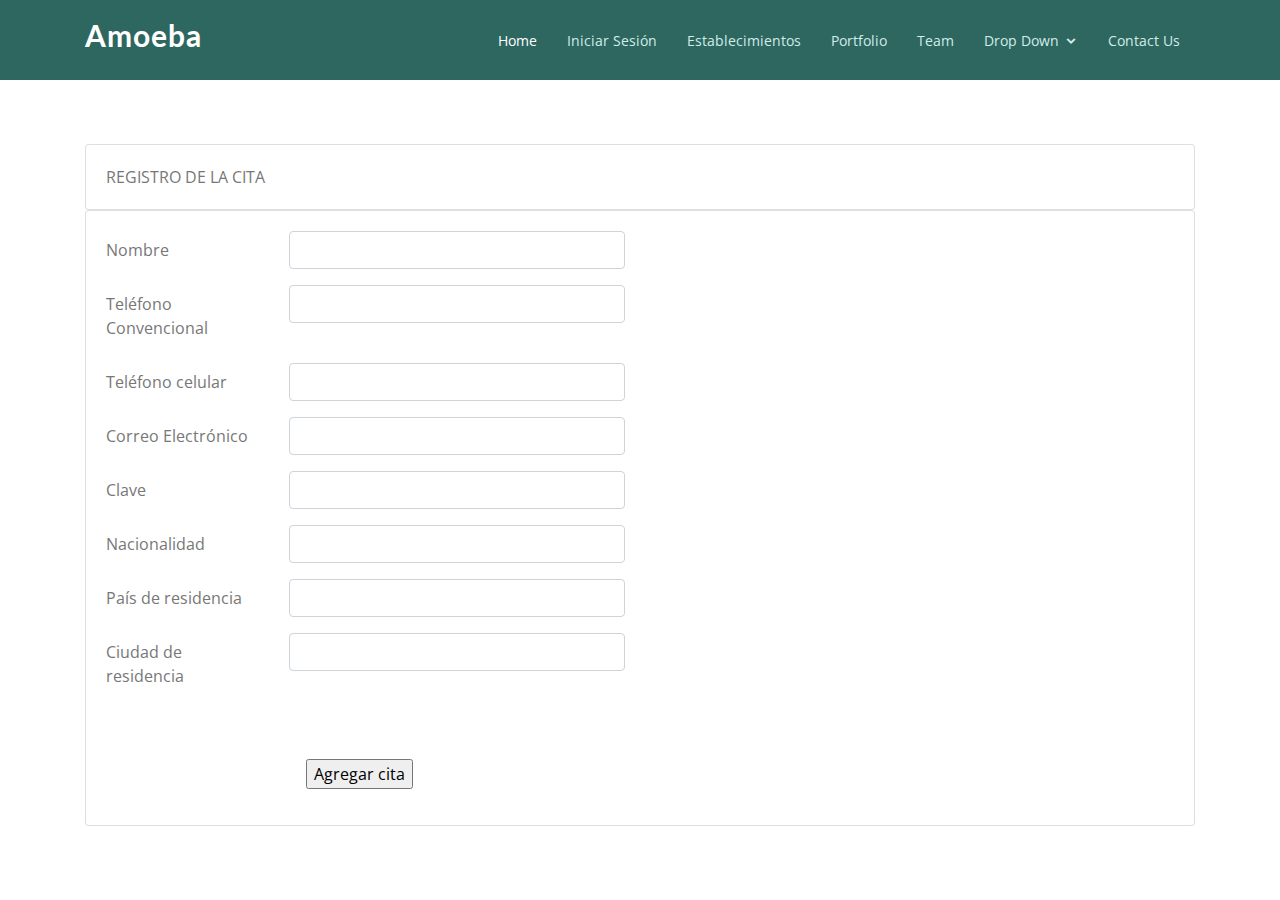
<file: Pregunta 2/registrocita.html>
<!DOCTYPE html>
<html lang="en">

<head>
    <meta charset="UTF-8">
    <meta name="viewport" content="width=device-width, initial-scale=1.0">
    <title>Document</title>
    <link rel="stylesheet" href="https://stackpath.bootstrapcdn.com/bootstrap/4.5.0/css/bootstrap.min.css"
        integrity="sha384-9aIt2nRpC12Uk9gS9baDl411NQApFmC26EwAOH8WgZl5MYYxFfc+NcPb1dKGj7Sk" crossorigin="anonymous">
    <!-- Favicons -->
    <link href="assets/img/favicon.png" rel="icon">
    <link href="assets/img/apple-touch-icon.png" rel="apple-touch-icon">

    <!-- Google Fonts -->
    <link href="https://fonts.googleapis.com/css?family=Open+Sans:300,300i,400,400i,600,600i,700,700i|Lato:400,300,700,900" rel="stylesheet">

    <!-- Vendor CSS Files -->
    <link href="assets/vendor/bootstrap/css/bootstrap.min.css" rel="stylesheet">
    <link href="assets/vendor/icofont/icofont.min.css" rel="stylesheet">
    <link href="assets/vendor/venobox/venobox.css" rel="stylesheet">
    <link href="assets/vendor/owl.carousel/assets/owl.carousel.min.css" rel="stylesheet">

    <!-- Template Main CSS File -->
    <link href="assets/css/style.css" rel="stylesheet">
</head>
<body>
    <header id="header" class="fixed-top">
        <div class="container">
    
          <div class="logo float-left">
            <h1 class="text-light"><a href="index.html"><span>Amoeba</span></a></h1>
            <!-- Uncomment below if you prefer to use an image logo -->
            <!-- <a href="index.html"><img src="assets/img/logo.png" alt="" class="img-fluid"></a>-->
          </div>
    
          <nav class="nav-menu float-right d-none d-lg-block">
            <ul>
              <li class="active"><a href="ndex.html">Home</a></li>
              <li><a href="#about">Iniciar Sesión</a></li>
              <li><a href="./establecimientos.html">Establecimientos</a></li>
              <li><a href="#portfolio">Portfolio</a></li>
              <li><a href="#team">Team</a></li>
              <li class="drop-down"><a href="">Drop Down</a>
                <ul>
                  <li><a href="#">Drop Down 1</a></li>
                  <li class="drop-down"><a href="#">Drop Down 2</a>
                    <ul>
                      <li><a href="#">Deep Drop Down 1</a></li>
                      <li><a href="#">Deep Drop Down 2</a></li>
                      <li><a href="#">Deep Drop Down 3</a></li>
                      <li><a href="#">Deep Drop Down 4</a></li>
                      <li><a href="#">Deep Drop Down 5</a></li>
                    </ul>
                  </li>
                  <li><a href="#">Drop Down 3</a></li>
                  <li><a href="#">Drop Down 4</a></li>
                  <li><a href="#">Drop Down 5</a></li>
                </ul>
              </li>
              <li><a href="#contact">Contact Us</a></li>
            </ul>
          </nav><!-- .nav-menu -->
    
        </div>
      </header><!-- End #header --><br><br><br><br>
    <br><br>
    <div class="container-lg">
        <div class="card">
            <div class="card-body">
                REGISTRO DE LA CITA
            </div>
        </div>
        <div class="card">
            <div class="card-body">
                <form>
                    <div class="form-group row">
                        <label for="nombre" class="col-sm-2 col-form-label">Nombre</label>
                        <div class="col-sm-4">
                            <input type="text" class="form-control" id="nombre">
                        </div>
                    </div>
                    <div class="form-group row">
                        <label for="tel_convencional" class="col-sm-2 col-form-label">Teléfono Convencional</label>
                        <div class="col-sm-4">
                            <input type="tel" class="form-control" id="tel_convencional">
                        </div>
                    </div>
                    <div class="form-group row">
                        <label for="tel_ceular" class="col-sm-2 col-form-label">Teléfono celular
                        </label>
                        <div class="col-sm-4">
                            <input type="tel" class="form-control" id="tel_celular">
                        </div>
                    </div>
                    <div class="form-group row">
                        <label for="correo" class="col-sm-2 col-form-label">Correo Electrónico</label>
                        <div class="col-sm-4">
                            <input type="email" class="form-control" id="correo">
                        </div>
                    </div>
                    <div class="form-group row">
                        <label for="clave" class="col-sm-2 col-form-label">Clave</label>
                        <div class="col-sm-4">
                            <input type="password" class="form-control" id="clave">
                        </div>
                    </div>
                    <div class="form-group row">
                        <label for="nacionalidad" class="col-sm-2 col-form-label">Nacionalidad</label>
                        <div class="col-sm-4">
                            <input type="text" class="form-control" id="nacionalidad">
                        </div>
                    </div>
                    <div class="form-group row">
                        <label for="pais" class="col-sm-2 col-form-label">País de residencia</label>
                        <div class="col-sm-4">
                            <input type="text" class="form-control" id="pais">
                        </div>
                    </div>
                    <div class="form-group row">
                        <label for="ciudad" class="col-sm-2 col-form-label">Ciudad de residencia</label>
                        <div class="col-sm-4">
                            <input type="text" class="form-control" id="ciudad">
                        </div>
                    </div><br><br>
                    <div class="form-group row">
                        <div class="col-sm-6" style="margin-left: 200px;">
                            <input type="submit" value="Agregar cita">
                        </div>
                    </div>
            </div>
        </div>
    </div>
    <br><br>
</body>

</html>
</file>
<file: Pregunta 1/styles/style.css>
#principal
{
    width: 900px;
    height: 1190px;
    border: 1px solid;
    margin: auto;
}
header
{
    width: 900px;
    height: 100px;
    border: 1px solid;
}
#logo
{
    width: 200px;
    height:100px;
    border: 1px solid red;
    float: left;
}
.menu
{
    width: 400px;
    height: 40px;
    border: 1px solid rgb(16, 149, 182);
    float: right;
    margin-top: 35px;
    background-color: rgb(0, 255, 255);
}

.menu ul{}

.menu ul li
{
    list-style: none;
    float: left;
}

.menu ul li a
{
    text-decoration: none;
    padding: 10px 12px;
}
#img_principal
{
    margin-top: 10px;
    width: 900px;
    height: 250px;
}

#categorias
{
    width: 600px;
    height: auto;
    overflow: hidden;
    border: 1px solid;
    margin-top: 10px;
}

.inf_prin
{
    width: 590px;
    height: 400px;
    border: 1px solid;
    padding: 10px;
    text-align: center;
}
.direccion
{
    width: 900px;
    height: auto;
    overflow: hidden;
    border: 1px solid skyblue;
    margin-top: 10px;
}
#izq
{
    width: 590px;
    height: 300px;
    border: 1px solid brown;
    float: left;
}
#der
{
    width: 290px;
    height: 300px;
    border: 1px solid #000;
    float: right;
}

footer
{
    width: 900px;
    height: 100px;
    text-align: center;
}

#footer p{
    width: 500px;

}
</file>
<file: Pregunta 2/assets/vendor/venobox/venobox.css>
/* ------ venobox.css --------*/
.vbox-overlay *, .vbox-overlay *:before, .vbox-overlay *:after{
    -webkit-backface-visibility: hidden;
    -webkit-box-sizing:border-box;
    -moz-box-sizing:border-box;
    box-sizing:border-box;
}
.vbox-overlay * { 
    -webkit-backface-visibility: visible;
    backface-visibility: visible;
}
.vbox-overlay{
    display: -webkit-flex;
    display: flex;
    -webkit-flex-direction: column;
    flex-direction: column;
    -webkit-justify-content: center;
    justify-content: center;
    -webkit-align-items: center;
    align-items: center;
    position: fixed;
    left: 0;
    top: 0;
    bottom: 0;
    right: 0;
    z-index: 999999;
}

/* ----- navigation ----- */
.vbox-title{
    width: 100%;
    height: 40px;
    float: left;
    text-align: center;
    line-height: 28px;
    font-size: 12px;
    padding: 6px 50px;
    overflow: hidden;
    position: fixed;
    display: none;
    left: 0;
    z-index: 89;
}
.vbox-close{
    cursor: pointer;
    position: fixed;
    top: -1px;
    right: 0;
    width: 50px;
    height: 40px;
    padding: 6px;
    display: block;
    background-position:10px center;
    overflow: hidden;
    font-size: 24px;
    line-height: 1;
    text-align: center;
    z-index: 99;
}
.vbox-left{
    cursor: pointer;
    position: fixed;
    left: 0;
    height: 40px;
    overflow: hidden;
    line-height: 28px;
    font-size: 12px;
    z-index: 99;
    display: flex;
    align-items:center;
}
.vbox-num{
    display: inline-block;
    margin: 6px 0 6px 15px;
}
/* ----- Social share ----- */
.vbox-share{
    line-height: 28px;
    font-size: 12px;
    overflow: hidden;
    position: fixed;
    left: 0;
    z-index: 98;
    display: flex;
    align-items:center;
    justify-content: center;
    width: 100%;
    text-align: center;
}
.vbox-share svg{
    max-height: 28px;
    width: 28px;
    z-index: 10;
    margin-left: 12px;
    margin-top: 6px;
    margin-bottom: 6px;
    vertical-align: middle;
}


/* ----- navigation ARROWS ----- */
.vbox-next, .vbox-prev{
    position: fixed;
    top: 50%;
    margin-top: -15px;
    overflow: hidden;
    cursor: pointer;
    display: block;
    width: 45px;
    height: 45px;
    z-index: 99;
}
.vbox-next span, .vbox-prev span{
    position: relative;
    width: 20px;
    height: 20px;
    border: 2px solid transparent;
    border-top-color: #B6B6B6;
    border-right-color: #B6B6B6;
    text-indent: -100px;
    position: absolute;
    top: 8px;
    display: block;
}
.vbox-prev{
    left: 15px;
}
.vbox-next{
    right: 15px;
}
.vbox-prev span{
    left: 10px;
    -ms-transform: rotate(-135deg);
    -webkit-transform: rotate(-135deg);
    transform: rotate(-135deg);
}
.vbox-next span{
    -ms-transform: rotate(45deg);
    -webkit-transform: rotate(45deg);
    transform: rotate(45deg);
    right: 10px;
}
/* ------- inline window ------ */
.vbox-inline{
    width: 420px;
    height: 315px;
    height: 70vh;
    padding: 10px;
    background: #fff;
    margin: 0 auto;
    overflow: auto;
    text-align: left;
}
/* ------- Video & iFrames window ------ */
.venoframe{
    max-width: 100%;
    width: 100%;
    border: none;
    width: 100%;
    height: 260px;
    height: 70vh;
}
.venoframe.vbvid{
    height: 260px;
}
@media (min-width: 768px) {
    .venoframe, .vbox-inline{
        width: 90%;
        height: 360px;
        height: 70vh;
    }
    .venoframe.vbvid{
        width: 640px;
        height: 360px;
    }
}
@media (min-width: 992px) {
    .venoframe, .vbox-inline{
        max-width: 1200px;
        width: 80%;
        height: 540px;
        height: 70vh;
    }
    .venoframe.vbvid{
        width: 960px;
        height: 540px;
    }
}
/* 
Please do NOT edit this part! 
or at least read this note: http://i.imgur.com/7C0ws9e.gif
*/
.vbox-open{
    overflow: hidden;
}
.vbox-container{
    position: absolute;
    left: 0;
    right: 0;
    top: 0;
    bottom: 0;
    overflow-x: hidden;
    overflow-y: scroll;
    overflow-scrolling: touch;
    -webkit-overflow-scrolling: touch;
    z-index: 20;
    max-height: 100%;

}

.vbox-content{
    text-align: center;
    float: left;
    width: 100%;
    position: relative;
    overflow: hidden;
    padding: 20px 4%;
}
.vbox-container img{
    max-width: 100%;
    height: auto;
}
.vbox-figlio{
    box-shadow: 0 0 12px rgba(0,0,0,0.19), 0 6px 6px rgba(0,0,0,0.23);
    max-width: 100%;
    text-align: initial;
}
img.vbox-figlio{
    -webkit-user-select: none;
-khtml-user-select: none;
-moz-user-select: none;
-o-user-select: none;
user-select: none;
}
.vbox-content.swipe-left{
    margin-left: -200px !important;
}
.vbox-content.swipe-right{
    margin-left: 200px !important;
}
.vbox-animated{
    webkit-transition: margin 300ms ease-out;
    transition: margin 300ms ease-out;
}

/* ---------- preloader ----------
 * SPINKIT 
 * http://tobiasahlin.com/spinkit/
-------------------------------- */
.sk-double-bounce,.sk-rotating-plane{width:40px;height:40px;margin:40px auto}.sk-rotating-plane{background-color:#333;-webkit-animation:sk-rotatePlane 1.2s infinite ease-in-out;animation:sk-rotatePlane 1.2s infinite ease-in-out}@-webkit-keyframes sk-rotatePlane{0%{-webkit-transform:perspective(120px) rotateX(0) rotateY(0);transform:perspective(120px) rotateX(0) rotateY(0)}50%{-webkit-transform:perspective(120px) rotateX(-180.1deg) rotateY(0);transform:perspective(120px) rotateX(-180.1deg) rotateY(0)}100%{-webkit-transform:perspective(120px) rotateX(-180deg) rotateY(-179.9deg);transform:perspective(120px) rotateX(-180deg) rotateY(-179.9deg)}}@keyframes sk-rotatePlane{0%{-webkit-transform:perspective(120px) rotateX(0) rotateY(0);transform:perspective(120px) rotateX(0) rotateY(0)}50%{-webkit-transform:perspective(120px) rotateX(-180.1deg) rotateY(0);transform:perspective(120px) rotateX(-180.1deg) rotateY(0)}100%{-webkit-transform:perspective(120px) rotateX(-180deg) rotateY(-179.9deg);transform:perspective(120px) rotateX(-180deg) rotateY(-179.9deg)}}.sk-double-bounce{position:relative}.sk-double-bounce .sk-child{width:100%;height:100%;border-radius:50%;background-color:#333;opacity:.6;position:absolute;top:0;left:0;-webkit-animation:sk-doubleBounce 2s infinite ease-in-out;animation:sk-doubleBounce 2s infinite ease-in-out}.sk-chasing-dots .sk-child,.sk-spinner-pulse,.sk-three-bounce .sk-child{background-color:#333;border-radius:100%}.sk-double-bounce .sk-double-bounce2{-webkit-animation-delay:-1s;animation-delay:-1s}@-webkit-keyframes sk-doubleBounce{0%,100%{-webkit-transform:scale(0);transform:scale(0)}50%{-webkit-transform:scale(1);transform:scale(1)}}@keyframes sk-doubleBounce{0%,100%{-webkit-transform:scale(0);transform:scale(0)}50%{-webkit-transform:scale(1);transform:scale(1)}}.sk-wave{margin:40px auto;width:50px;height:40px;text-align:center;font-size:10px}.sk-wave .sk-rect{background-color:#333;height:100%;width:6px;display:inline-block;-webkit-animation:sk-waveStretchDelay 1.2s infinite ease-in-out;animation:sk-waveStretchDelay 1.2s infinite ease-in-out}.sk-wave .sk-rect1{-webkit-animation-delay:-1.2s;animation-delay:-1.2s}.sk-wave .sk-rect2{-webkit-animation-delay:-1.1s;animation-delay:-1.1s}.sk-wave .sk-rect3{-webkit-animation-delay:-1s;animation-delay:-1s}.sk-wave .sk-rect4{-webkit-animation-delay:-.9s;animation-delay:-.9s}.sk-wave .sk-rect5{-webkit-animation-delay:-.8s;animation-delay:-.8s}@-webkit-keyframes sk-waveStretchDelay{0%,100%,40%{-webkit-transform:scaleY(.4);transform:scaleY(.4)}20%{-webkit-transform:scaleY(1);transform:scaleY(1)}}@keyframes sk-waveStretchDelay{0%,100%,40%{-webkit-transform:scaleY(.4);transform:scaleY(.4)}20%{-webkit-transform:scaleY(1);transform:scaleY(1)}}.sk-wandering-cubes{margin:40px auto;width:40px;height:40px;position:relative}.sk-wandering-cubes .sk-cube{background-color:#333;width:10px;height:10px;position:absolute;top:0;left:0;-webkit-animation:sk-wanderingCube 1.8s ease-in-out -1.8s infinite both;animation:sk-wanderingCube 1.8s ease-in-out -1.8s infinite both}.sk-chasing-dots,.sk-spinner-pulse{width:40px;height:40px;margin:40px auto}.sk-wandering-cubes .sk-cube2{-webkit-animation-delay:-.9s;animation-delay:-.9s}@-webkit-keyframes sk-wanderingCube{0%{-webkit-transform:rotate(0);transform:rotate(0)}25%{-webkit-transform:translateX(30px) rotate(-90deg) scale(.5);transform:translateX(30px) rotate(-90deg) scale(.5)}50%{-webkit-transform:translateX(30px) translateY(30px) rotate(-179deg);transform:translateX(30px) translateY(30px) rotate(-179deg)}50.1%{-webkit-transform:translateX(30px) translateY(30px) rotate(-180deg);transform:translateX(30px) translateY(30px) rotate(-180deg)}75%{-webkit-transform:translateX(0) translateY(30px) rotate(-270deg) scale(.5);transform:translateX(0) translateY(30px) rotate(-270deg) scale(.5)}100%{-webkit-transform:rotate(-360deg);transform:rotate(-360deg)}}@keyframes sk-wanderingCube{0%{-webkit-transform:rotate(0);transform:rotate(0)}25%{-webkit-transform:translateX(30px) rotate(-90deg) scale(.5);transform:translateX(30px) rotate(-90deg) scale(.5)}50%{-webkit-transform:translateX(30px) translateY(30px) rotate(-179deg);transform:translateX(30px) translateY(30px) rotate(-179deg)}50.1%{-webkit-transform:translateX(30px) translateY(30px) rotate(-180deg);transform:translateX(30px) translateY(30px) rotate(-180deg)}75%{-webkit-transform:translateX(0) translateY(30px) rotate(-270deg) scale(.5);transform:translateX(0) translateY(30px) rotate(-270deg) scale(.5)}100%{-webkit-transform:rotate(-360deg);transform:rotate(-360deg)}}.sk-spinner-pulse{-webkit-animation:sk-pulseScaleOut 1s infinite ease-in-out;animation:sk-pulseScaleOut 1s infinite ease-in-out}@-webkit-keyframes sk-pulseScaleOut{0%{-webkit-transform:scale(0);transform:scale(0)}100%{-webkit-transform:scale(1);transform:scale(1);opacity:0}}@keyframes sk-pulseScaleOut{0%{-webkit-transform:scale(0);transform:scale(0)}100%{-webkit-transform:scale(1);transform:scale(1);opacity:0}}.sk-chasing-dots{position:relative;text-align:center;-webkit-animation:sk-chasingDotsRotate 2s infinite linear;animation:sk-chasingDotsRotate 2s infinite linear}.sk-chasing-dots .sk-child{width:60%;height:60%;display:inline-block;position:absolute;top:0;-webkit-animation:sk-chasingDotsBounce 2s infinite ease-in-out;animation:sk-chasingDotsBounce 2s infinite ease-in-out}.sk-chasing-dots .sk-dot2{top:auto;bottom:0;-webkit-animation-delay:-1s;animation-delay:-1s}@-webkit-keyframes sk-chasingDotsRotate{100%{-webkit-transform:rotate(360deg);transform:rotate(360deg)}}@keyframes sk-chasingDotsRotate{100%{-webkit-transform:rotate(360deg);transform:rotate(360deg)}}@-webkit-keyframes sk-chasingDotsBounce{0%,100%{-webkit-transform:scale(0);transform:scale(0)}50%{-webkit-transform:scale(1);transform:scale(1)}}@keyframes sk-chasingDotsBounce{0%,100%{-webkit-transform:scale(0);transform:scale(0)}50%{-webkit-transform:scale(1);transform:scale(1)}}.sk-three-bounce{margin:40px auto;width:80px;text-align:center}.sk-three-bounce .sk-child{width:20px;height:20px;display:inline-block;-webkit-animation:sk-three-bounce 1.4s ease-in-out 0s infinite both;animation:sk-three-bounce 1.4s ease-in-out 0s infinite both}.sk-circle .sk-child:before,.sk-fading-circle .sk-circle:before{display:block;border-radius:100%;content:'';background-color:#333}.sk-three-bounce .sk-bounce1{-webkit-animation-delay:-.32s;animation-delay:-.32s}.sk-three-bounce .sk-bounce2{-webkit-animation-delay:-.16s;animation-delay:-.16s}@-webkit-keyframes sk-three-bounce{0%,100%,80%{-webkit-transform:scale(0);transform:scale(0)}40%{-webkit-transform:scale(1);transform:scale(1)}}@keyframes sk-three-bounce{0%,100%,80%{-webkit-transform:scale(0);transform:scale(0)}40%{-webkit-transform:scale(1);transform:scale(1)}}.sk-circle{margin:40px auto;width:40px;height:40px;position:relative}.sk-circle .sk-child{width:100%;height:100%;position:absolute;left:0;top:0}.sk-circle .sk-child:before{margin:0 auto;width:15%;height:15%;-webkit-animation:sk-circleBounceDelay 1.2s infinite ease-in-out both;animation:sk-circleBounceDelay 1.2s infinite ease-in-out both}.sk-circle .sk-circle2{-webkit-transform:rotate(30deg);-ms-transform:rotate(30deg);transform:rotate(30deg)}.sk-circle .sk-circle3{-webkit-transform:rotate(60deg);-ms-transform:rotate(60deg);transform:rotate(60deg)}.sk-circle .sk-circle4{-webkit-transform:rotate(90deg);-ms-transform:rotate(90deg);transform:rotate(90deg)}.sk-circle .sk-circle5{-webkit-transform:rotate(120deg);-ms-transform:rotate(120deg);transform:rotate(120deg)}.sk-circle .sk-circle6{-webkit-transform:rotate(150deg);-ms-transform:rotate(150deg);transform:rotate(150deg)}.sk-circle .sk-circle7{-webkit-transform:rotate(180deg);-ms-transform:rotate(180deg);transform:rotate(180deg)}.sk-circle .sk-circle8{-webkit-transform:rotate(210deg);-ms-transform:rotate(210deg);transform:rotate(210deg)}.sk-circle .sk-circle9{-webkit-transform:rotate(240deg);-ms-transform:rotate(240deg);transform:rotate(240deg)}.sk-circle .sk-circle10{-webkit-transform:rotate(270deg);-ms-transform:rotate(270deg);transform:rotate(270deg)}.sk-circle .sk-circle11{-webkit-transform:rotate(300deg);-ms-transform:rotate(300deg);transform:rotate(300deg)}.sk-circle .sk-circle12{-webkit-transform:rotate(330deg);-ms-transform:rotate(330deg);transform:rotate(330deg)}.sk-circle .sk-circle2:before{-webkit-animation-delay:-1.1s;animation-delay:-1.1s}.sk-circle .sk-circle3:before{-webkit-animation-delay:-1s;animation-delay:-1s}.sk-circle .sk-circle4:before{-webkit-animation-delay:-.9s;animation-delay:-.9s}.sk-circle .sk-circle5:before{-webkit-animation-delay:-.8s;animation-delay:-.8s}.sk-circle .sk-circle6:before{-webkit-animation-delay:-.7s;animation-delay:-.7s}.sk-circle .sk-circle7:before{-webkit-animation-delay:-.6s;animation-delay:-.6s}.sk-circle .sk-circle8:before{-webkit-animation-delay:-.5s;animation-delay:-.5s}.sk-circle .sk-circle9:before{-webkit-animation-delay:-.4s;animation-delay:-.4s}.sk-circle .sk-circle10:before{-webkit-animation-delay:-.3s;animation-delay:-.3s}.sk-circle .sk-circle11:before{-webkit-animation-delay:-.2s;animation-delay:-.2s}.sk-circle .sk-circle12:before{-webkit-animation-delay:-.1s;animation-delay:-.1s}@-webkit-keyframes sk-circleBounceDelay{0%,100%,80%{-webkit-transform:scale(0);transform:scale(0)}40%{-webkit-transform:scale(1);transform:scale(1)}}@keyframes sk-circleBounceDelay{0%,100%,80%{-webkit-transform:scale(0);transform:scale(0)}40%{-webkit-transform:scale(1);transform:scale(1)}}.sk-cube-grid{width:40px;height:40px;margin:40px auto}.sk-cube-grid .sk-cube{width:33.33%;height:33.33%;background-color:#333;float:left;-webkit-animation:sk-cubeGridScaleDelay 1.3s infinite ease-in-out;animation:sk-cubeGridScaleDelay 1.3s infinite ease-in-out}.sk-cube-grid .sk-cube1{-webkit-animation-delay:.2s;animation-delay:.2s}.sk-cube-grid .sk-cube2{-webkit-animation-delay:.3s;animation-delay:.3s}.sk-cube-grid .sk-cube3{-webkit-animation-delay:.4s;animation-delay:.4s}.sk-cube-grid .sk-cube4{-webkit-animation-delay:.1s;animation-delay:.1s}.sk-cube-grid .sk-cube5{-webkit-animation-delay:.2s;animation-delay:.2s}.sk-cube-grid .sk-cube6{-webkit-animation-delay:.3s;animation-delay:.3s}.sk-cube-grid .sk-cube7{-webkit-animation-delay:0ms;animation-delay:0ms}.sk-cube-grid .sk-cube8{-webkit-animation-delay:.1s;animation-delay:.1s}.sk-cube-grid .sk-cube9{-webkit-animation-delay:.2s;animation-delay:.2s}@-webkit-keyframes sk-cubeGridScaleDelay{0%,100%,70%{-webkit-transform:scale3D(1,1,1);transform:scale3D(1,1,1)}35%{-webkit-transform:scale3D(0,0,1);transform:scale3D(0,0,1)}}@keyframes sk-cubeGridScaleDelay{0%,100%,70%{-webkit-transform:scale3D(1,1,1);transform:scale3D(1,1,1)}35%{-webkit-transform:scale3D(0,0,1);transform:scale3D(0,0,1)}}.sk-fading-circle{margin:40px auto;width:40px;height:40px;position:relative}.sk-fading-circle .sk-circle{width:100%;height:100%;position:absolute;left:0;top:0}.sk-fading-circle .sk-circle:before{margin:0 auto;width:15%;height:15%;-webkit-animation:sk-circleFadeDelay 1.2s infinite ease-in-out both;animation:sk-circleFadeDelay 1.2s infinite ease-in-out both}.sk-fading-circle .sk-circle2{-webkit-transform:rotate(30deg);-ms-transform:rotate(30deg);transform:rotate(30deg)}.sk-fading-circle .sk-circle3{-webkit-transform:rotate(60deg);-ms-transform:rotate(60deg);transform:rotate(60deg)}.sk-fading-circle .sk-circle4{-webkit-transform:rotate(90deg);-ms-transform:rotate(90deg);transform:rotate(90deg)}.sk-fading-circle .sk-circle5{-webkit-transform:rotate(120deg);-ms-transform:rotate(120deg);transform:rotate(120deg)}.sk-fading-circle .sk-circle6{-webkit-transform:rotate(150deg);-ms-transform:rotate(150deg);transform:rotate(150deg)}.sk-fading-circle .sk-circle7{-webkit-transform:rotate(180deg);-ms-transform:rotate(180deg);transform:rotate(180deg)}.sk-fading-circle .sk-circle8{-webkit-transform:rotate(210deg);-ms-transform:rotate(210deg);transform:rotate(210deg)}.sk-fading-circle .sk-circle9{-webkit-transform:rotate(240deg);-ms-transform:rotate(240deg);transform:rotate(240deg)}.sk-fading-circle .sk-circle10{-webkit-transform:rotate(270deg);-ms-transform:rotate(270deg);transform:rotate(270deg)}.sk-fading-circle .sk-circle11{-webkit-transform:rotate(300deg);-ms-transform:rotate(300deg);transform:rotate(300deg)}.sk-fading-circle .sk-circle12{-webkit-transform:rotate(330deg);-ms-transform:rotate(330deg);transform:rotate(330deg)}.sk-fading-circle .sk-circle2:before{-webkit-animation-delay:-1.1s;animation-delay:-1.1s}.sk-fading-circle .sk-circle3:before{-webkit-animation-delay:-1s;animation-delay:-1s}.sk-fading-circle .sk-circle4:before{-webkit-animation-delay:-.9s;animation-delay:-.9s}.sk-fading-circle .sk-circle5:before{-webkit-animation-delay:-.8s;animation-delay:-.8s}.sk-fading-circle .sk-circle6:before{-webkit-animation-delay:-.7s;animation-delay:-.7s}.sk-fading-circle .sk-circle7:before{-webkit-animation-delay:-.6s;animation-delay:-.6s}.sk-fading-circle .sk-circle8:before{-webkit-animation-delay:-.5s;animation-delay:-.5s}.sk-fading-circle .sk-circle9:before{-webkit-animation-delay:-.4s;animation-delay:-.4s}.sk-fading-circle .sk-circle10:before{-webkit-animation-delay:-.3s;animation-delay:-.3s}.sk-fading-circle .sk-circle11:before{-webkit-animation-delay:-.2s;animation-delay:-.2s}.sk-fading-circle .sk-circle12:before{-webkit-animation-delay:-.1s;animation-delay:-.1s}@-webkit-keyframes sk-circleFadeDelay{0%,100%,39%{opacity:0}40%{opacity:1}}@keyframes sk-circleFadeDelay{0%,100%,39%{opacity:0}40%{opacity:1}}.sk-folding-cube{margin:40px auto;width:40px;height:40px;position:relative;-webkit-transform:rotateZ(45deg);transform:rotateZ(45deg)}.sk-folding-cube .sk-cube{float:left;width:50%;height:50%;position:relative;-webkit-transform:scale(1.1);-ms-transform:scale(1.1);transform:scale(1.1)}.sk-folding-cube .sk-cube:before{content:'';position:absolute;top:0;left:0;width:100%;height:100%;background-color:#333;-webkit-animation:sk-foldCubeAngle 2.4s infinite linear both;animation:sk-foldCubeAngle 2.4s infinite linear both;-webkit-transform-origin:100% 100%;-ms-transform-origin:100% 100%;transform-origin:100% 100%}.sk-folding-cube .sk-cube2{-webkit-transform:scale(1.1) rotateZ(90deg);transform:scale(1.1) rotateZ(90deg)}.sk-folding-cube .sk-cube3{-webkit-transform:scale(1.1) rotateZ(180deg);transform:scale(1.1) rotateZ(180deg)}.sk-folding-cube .sk-cube4{-webkit-transform:scale(1.1) rotateZ(270deg);transform:scale(1.1) rotateZ(270deg)}.sk-folding-cube .sk-cube2:before{-webkit-animation-delay:.3s;animation-delay:.3s}.sk-folding-cube .sk-cube3:before{-webkit-animation-delay:.6s;animation-delay:.6s}.sk-folding-cube .sk-cube4:before{-webkit-animation-delay:.9s;animation-delay:.9s}@-webkit-keyframes sk-foldCubeAngle{0%,10%{-webkit-transform:perspective(140px) rotateX(-180deg);transform:perspective(140px) rotateX(-180deg);opacity:0}25%,75%{-webkit-transform:perspective(140px) rotateX(0);transform:perspective(140px) rotateX(0);opacity:1}100%,90%{-webkit-transform:perspective(140px) rotateY(180deg);transform:perspective(140px) rotateY(180deg);opacity:0}}@keyframes sk-foldCubeAngle{0%,10%{-webkit-transform:perspective(140px) rotateX(-180deg);transform:perspective(140px) rotateX(-180deg);opacity:0}25%,75%{-webkit-transform:perspective(140px) rotateX(0);transform:perspective(140px) rotateX(0);opacity:1}100%,90%{-webkit-transform:perspective(140px) rotateY(180deg);transform:perspective(140px) rotateY(180deg);opacity:0}}
</file>
<file: Pregunta 2/assets/css/style.css>
/**
* Template Name: Amoeba - v2.2.0
* Template URL: https://bootstrapmade.com/free-one-page-bootstrap-template-amoeba/
* Author: BootstrapMade.com
* License: https://bootstrapmade.com/license/
*/

/*--------------------------------------------------------------
# General
--------------------------------------------------------------*/
body {
  font-family: "Open Sans", sans-serif;
  color: #777;
}

a {
  color: #43aea0;
}

a:hover {
  color: #00d3b8;
  text-decoration: none;
}

h1, h2, h3, h4, h5, h6, .font-primary {
  font-family: "Lato", sans-serif;
}

/*--------------------------------------------------------------
# Back to top button
--------------------------------------------------------------*/
.back-to-top {
  position: fixed;
  display: none;
  width: 40px;
  height: 40px;
  border-radius: 3px;
  right: 15px;
  bottom: 15px;
  background: #70b9b0;
  color: #fff;
  transition: display 0.5s ease-in-out;
  z-index: 99999;
}

.back-to-top i {
  font-size: 24px;
  position: absolute;
  top: 8px;
  left: 8px;
}

.back-to-top:hover {
  color: #fff;
  background: #8bc6bf;
  transition: background 0.2s ease-in-out;
}

/*--------------------------------------------------------------
# Header
--------------------------------------------------------------*/
#header {
  height: 80px;
  transition: all 0.5s;
  z-index: 997;
  transition: all 0.5s;
  padding: 20px 0;
  background: #2d6760;
}

#header.header-scrolled {
  background: #1d443f;
  height: 60px;
  padding: 10px 0;
}

#header .logo h1 {
  font-size: 30px;
  margin: 0;
  padding: 0;
  line-height: 1;
  font-weight: 700;
  letter-spacing: 1px;
}

#header .logo h1 a, #header .logo h1 a:hover {
  color: #fff;
  text-decoration: none;
}

#header .logo img {
  padding: 0;
  margin: 0;
  max-height: 40px;
}

@media (max-width: 768px) {
  #header .logo h1 {
    font-size: 28px;
    padding: 8px 0;
  }
}

#main {
  margin-top: 80px;
}

/*--------------------------------------------------------------
# Navigation Menu
--------------------------------------------------------------*/
/* Desktop Navigation */
.nav-menu, .nav-menu * {
  margin: 0;
  padding: 0;
  list-style: none;
}

.nav-menu > ul > li {
  position: relative;
  white-space: nowrap;
  float: left;
}

.nav-menu a {
  display: block;
  position: relative;
  color: #d2ece9;
  padding: 10px 15px;
  transition: 0.3s;
  font-size: 14px;
  font-family: "Open Sans", sans-serif;
}

.nav-menu a:hover, .nav-menu .active > a, .nav-menu li:hover > a {
  color: #fff;
  text-decoration: none;
}

.nav-menu .drop-down ul {
  display: block;
  position: absolute;
  left: 0;
  top: calc(100% - 30px);
  z-index: 99;
  opacity: 0;
  visibility: hidden;
  padding: 10px 0;
  background: #fff;
  box-shadow: 0px 0px 30px rgba(127, 137, 161, 0.25);
  transition: ease all 0.3s;
}

.nav-menu .drop-down:hover > ul {
  opacity: 1;
  top: 100%;
  visibility: visible;
}

.nav-menu .drop-down li {
  min-width: 180px;
  position: relative;
}

.nav-menu .drop-down ul a {
  padding: 10px 20px;
  font-size: 14px;
  font-weight: 500;
  text-transform: none;
  color: #25564f;
}

.nav-menu .drop-down ul a:hover, .nav-menu .drop-down ul .active > a, .nav-menu .drop-down ul li:hover > a {
  color: #70b9b0;
}

.nav-menu .drop-down > a:after {
  content: "\ea99";
  font-family: IcoFont;
  padding-left: 5px;
}

.nav-menu .drop-down .drop-down ul {
  top: 0;
  left: calc(100% - 30px);
}

.nav-menu .drop-down .drop-down:hover > ul {
  opacity: 1;
  top: 0;
  left: 100%;
}

.nav-menu .drop-down .drop-down > a {
  padding-right: 35px;
}

.nav-menu .drop-down .drop-down > a:after {
  content: "\eaa0";
  font-family: IcoFont;
  position: absolute;
  right: 15px;
}

@media (max-width: 1366px) {
  .nav-menu .drop-down .drop-down ul {
    left: -90%;
  }
  .nav-menu .drop-down .drop-down:hover > ul {
    left: -100%;
  }
  .nav-menu .drop-down .drop-down > a:after {
    content: "\ea9d";
  }
}

/* Mobile Navigation */
.mobile-nav {
  position: fixed;
  top: 0;
  bottom: 0;
  z-index: 9999;
  overflow-y: auto;
  left: -260px;
  width: 260px;
  padding-top: 18px;
  background: #01292a;
  transition: 0.4s;
}

.mobile-nav * {
  margin: 0;
  padding: 0;
  list-style: none;
}

.mobile-nav a {
  display: block;
  position: relative;
  color: #d2ece9;
  padding: 10px 20px;
  font-weight: 500;
}

.mobile-nav a:hover, .mobile-nav .active > a, .mobile-nav li:hover > a {
  color: #9cd5ce;
  text-decoration: none;
}

.mobile-nav .drop-down > a:after {
  content: "\ea99";
  font-family: IcoFont;
  padding-left: 10px;
  position: absolute;
  right: 15px;
}

.mobile-nav .active.drop-down > a:after {
  content: "\eaa0";
}

.mobile-nav .drop-down > a {
  padding-right: 35px;
}

.mobile-nav .drop-down ul {
  display: none;
  overflow: hidden;
}

.mobile-nav .drop-down li {
  padding-left: 20px;
}

.mobile-nav-toggle {
  position: fixed;
  right: 15px;
  top: 15px;
  z-index: 9998;
  border: 0;
  background: none;
  font-size: 24px;
  transition: all 0.4s;
  outline: none !important;
  line-height: 1;
  cursor: pointer;
  text-align: right;
}

.mobile-nav-toggle i {
  color: #fff;
}

.mobile-nav-overly {
  width: 100%;
  height: 100%;
  z-index: 9997;
  top: 0;
  left: 0;
  position: fixed;
  background: rgba(1, 41, 42, 0.9);
  overflow: hidden;
  display: none;
}

.mobile-nav-active {
  overflow: hidden;
}

.mobile-nav-active .mobile-nav {
  left: 0;
}

.mobile-nav-active .mobile-nav-toggle i {
  color: #fff;
}

/*--------------------------------------------------------------
# Hero Section
--------------------------------------------------------------*/
#hero {
  width: 100%;
  height: 75vh;
  background: url("../img/hero-background.jpg") top center;
  background-size: cover;
  position: relative;
  margin-bottom: -80px;
}

#hero:before {
  content: "";
  background: rgba(112, 185, 176, 0.85);
  position: absolute;
  bottom: 0;
  top: 0;
  left: 0;
  right: 0;
}

#hero .hero-container {
  position: absolute;
  bottom: 0;
  top: 0;
  left: 0;
  right: 0;
  display: flex;
  padding-top: 80px;
  justify-content: center;
  align-items: center;
  flex-direction: column;
  text-align: center;
}

#hero h1 {
  margin: 0 0 10px 0;
  font-size: 48px;
  font-weight: 300;
  line-height: 56px;
  color: #fff;
}

#hero h2 {
  color: #eee;
  margin-bottom: 50px;
  font-size: 20px;
  font-weight: 300;
}

#hero .btn-get-started {
  font-family: "Lato", sans-serif;
  font-weight: 400;
  font-size: 16px;
  letter-spacing: 1px;
  display: inline-block;
  padding: 8px 28px 10px 28px;
  border-radius: 50px;
  transition: 0.5s;
  border: 1px solid #fff;
  color: #fff;
}

#hero .btn-get-started:hover {
  background: #fff;
  color: #70b9b0;
  border: 1px solid #70b9b0;
}

@media (min-width: 1024px) {
  #hero {
    background-attachment: fixed;
  }
}

@media (max-width: 768px) {
  #hero h1 {
    font-size: 28px;
    line-height: 36px;
  }
  #hero h2 {
    font-size: 18px;
    line-height: 24px;
    margin-bottom: 30px;
  }
}

/*--------------------------------------------------------------
# Sections General
--------------------------------------------------------------*/
section {
  padding: 60px 0;
}

.section-bg {
  background-color: #f2f9f8;
}

.section-title {
  text-align: center;
  padding-bottom: 30px;
}

.section-title h2 {
  font-size: 32px;
  font-weight: 300;
  margin-bottom: 20px;
  padding-bottom: 0;
  color: #555;
}

.section-title p {
  margin-bottom: 0;
}

/*--------------------------------------------------------------
# Breadcrumbs
--------------------------------------------------------------*/
.breadcrumbs {
  padding: 20px 0;
  background-color: #f6fafa;
  min-height: 40px;
  margin-top: 80px;
}

.breadcrumbs h2 {
  font-size: 24px;
  font-weight: 300;
  margin: 0;
}

@media (max-width: 992px) {
  .breadcrumbs h2 {
    margin: 0 0 10px 0;
  }
}

.breadcrumbs ol {
  display: flex;
  flex-wrap: wrap;
  list-style: none;
  padding: 0;
  margin: 0;
  font-size: 14px;
}

.breadcrumbs ol li + li {
  padding-left: 10px;
}

.breadcrumbs ol li + li::before {
  display: inline-block;
  padding-right: 10px;
  color: #6c757d;
  content: "/";
}

@media (max-width: 768px) {
  .breadcrumbs .d-flex {
    display: block !important;
  }
  .breadcrumbs ol {
    display: block;
  }
  .breadcrumbs ol li {
    display: inline-block;
  }
}

/*--------------------------------------------------------------
# About Us
--------------------------------------------------------------*/
.about h3 {
  font-weight: 400;
  font-size: 26px;
}

.about ul {
  list-style: none;
  padding: 0;
}

.about ul li {
  padding-bottom: 10px;
}

.about ul i {
  font-size: 20px;
  padding-right: 4px;
  color: #70b9b0;
}

.about p:last-child {
  margin-bottom: 0;
}

/*--------------------------------------------------------------
# Services
--------------------------------------------------------------*/
.services .icon-box {
  margin-bottom: 20px;
  text-align: center;
}

.services .icon {
  display: flex;
  justify-content: center;
  margin-bottom: 15px;
}

.services .icon i {
  color: #70b9b0;
  font-size: 42px;
}

.services .title {
  font-weight: 700;
  margin-bottom: 15px;
  font-size: 18px;
  text-transform: uppercase;
}

.services .title a {
  color: #343a40;
  transition: 0.3s;
}

.services .icon-box:hover .title a {
  color: #70b9b0;
}

.services .description {
  line-height: 24px;
  font-size: 14px;
}

/*--------------------------------------------------------------
# Call To Action
--------------------------------------------------------------*/
.call-to-action {
  background: linear-gradient(rgba(1, 41, 42, 0.5), rgba(7, 56, 57, 0.5)), url("../img/call-to-action-bg.jpg") fixed center center;
  background-size: cover;
  padding: 60px 0;
}

.call-to-action h3 {
  color: #fff;
  font-size: 28px;
  font-weight: 700;
}

.call-to-action p {
  color: #fff;
}

.call-to-action .cta-btn {
  font-family: "Lato", sans-serif;
  font-weight: 400;
  font-size: 16px;
  letter-spacing: 1px;
  display: inline-block;
  padding: 8px 28px;
  border-radius: 25px;
  transition: 0.5s;
  margin-top: 10px;
  border: 2px solid #fff;
  color: #fff;
}

.call-to-action .cta-btn:hover {
  background: #70b9b0;
  border: 2px solid #70b9b0;
}

/*--------------------------------------------------------------
# Our Portfolio
--------------------------------------------------------------*/
.portfolio {
  padding: 60px 0;
}

.portfolio #portfolio-flters {
  padding: 0;
  margin: 0 0 35px 0;
  list-style: none;
  text-align: center;
}

.portfolio #portfolio-flters li {
  cursor: pointer;
  margin: 0 15px 15px 0;
  display: inline-block;
  padding: 10px 20px;
  font-size: 12px;
  line-height: 20px;
  color: #777;
  border-radius: 4px;
  text-transform: uppercase;
  background: white;
  margin-bottom: 5px;
  transition: all 0.3s ease-in-out;
}

.portfolio #portfolio-flters li:hover, .portfolio #portfolio-flters li.filter-active {
  background: #70b9b0;
  color: #fff;
}

.portfolio #portfolio-flters li:last-child {
  margin-right: 0;
}

.portfolio .portfolio-item {
  background: #073839;
  overflow: hidden;
  min-height: 200px;
  position: relative;
  border-radius: 4px;
  margin: 0 0 30px 0;
}

.portfolio .portfolio-item img {
  transition: all 0.3s ease-in-out;
}

.portfolio .portfolio-item .portfolio-info {
  opacity: 0;
  position: absolute;
  transition: all .3s linear;
  text-align: center;
  top: 10%;
  left: 0;
  right: 0;
}

.portfolio .portfolio-item .portfolio-info h3 {
  font-size: 22px;
}

.portfolio .portfolio-item .portfolio-info h3 a {
  color: #fff;
  font-weight: bold;
}

.portfolio .portfolio-item .portfolio-info a i {
  color: #fff;
  font-size: 24px;
  transition: 0.3s;
  margin: 4px;
}

.portfolio .portfolio-item .portfolio-info a i:hover {
  color: #70b9b0;
}

.portfolio .portfolio-item:hover img {
  opacity: 0.4;
  transform: scale(1.1);
}

.portfolio .portfolio-item:hover .portfolio-info {
  opacity: 1;
  top: calc(50% - 30px);
}

/*--------------------------------------------------------------
# Portfolio Details
--------------------------------------------------------------*/
.portfolio-details {
  padding-top: 30px;
}

.portfolio-details .portfolio-details-container {
  position: relative;
}

.portfolio-details .portfolio-details-carousel {
  position: relative;
  z-index: 1;
}

.portfolio-details .portfolio-details-carousel .owl-nav, .portfolio-details .portfolio-details-carousel .owl-dots {
  margin-top: 5px;
  text-align: left;
}

.portfolio-details .portfolio-details-carousel .owl-dot {
  display: inline-block;
  margin: 0 10px 0 0;
  width: 12px;
  height: 12px;
  border-radius: 50%;
  background-color: #ddd !important;
}

.portfolio-details .portfolio-details-carousel .owl-dot.active {
  background-color: #70b9b0 !important;
}

.portfolio-details .portfolio-info {
  padding: 30px;
  position: absolute;
  right: 0;
  bottom: -70px;
  background: #fff;
  box-shadow: 0px 2px 15px rgba(0, 0, 0, 0.1);
  z-index: 2;
}

.portfolio-details .portfolio-info h3 {
  font-size: 22px;
  font-weight: 700;
  margin-bottom: 20px;
  padding-bottom: 20px;
  border-bottom: 1px solid #eee;
}

.portfolio-details .portfolio-info ul {
  list-style: none;
  padding: 0;
  font-size: 15px;
}

.portfolio-details .portfolio-info ul li + li {
  margin-top: 10px;
}

.portfolio-details .portfolio-description {
  padding-top: 50px;
}

.portfolio-details .portfolio-description h2 {
  width: 50%;
  font-size: 26px;
  font-weight: 700;
  margin-bottom: 20px;
}

.portfolio-details .portfolio-description p {
  padding: 0 0 0 0;
}

@media (max-width: 768px) {
  .portfolio-details .portfolio-description h2 {
    width: 100%;
  }
  .portfolio-details .portfolio-info {
    position: static;
    margin-top: 30px;
  }
}

/*--------------------------------------------------------------
# Frequently Asked Questions
--------------------------------------------------------------*/
.faq {
  padding: 60px 0;
}

.faq .faq-list {
  padding: 0;
  list-style: none;
}

.faq .faq-list li {
  padding: 0 0 20px 25px;
}

.faq .faq-list a {
  display: block;
  position: relative;
  font-family: #70b9b0;
  font-size: 18px;
  font-weight: 500;
}

.faq .faq-list i {
  font-size: 18px;
  position: absolute;
  left: -25px;
  top: 6px;
}

.faq .faq-list p {
  margin-bottom: 20px;
  font-size: 15px;
}

.faq .faq-list a.collapse {
  color: #70b9b0;
}

.faq .faq-list a.collapsed {
  color: #343a40;
}

.faq .faq-list a.collapsed:hover {
  color: #70b9b0;
}

.faq .faq-list a.collapsed i::before {
  content: "\eab2" !important;
}

/*--------------------------------------------------------------
# Our Team
--------------------------------------------------------------*/
.team .member {
  text-align: center;
  margin-bottom: 20px;
  box-shadow: 0px 0px 12px 0px rgba(0, 0, 0, 0.1);
  padding: 30px 20px;
  background: #fff;
}

.team .member img {
  max-width: 60%;
  border-radius: 50%;
  margin: 0 0 30px 0;
}

.team .member h4 {
  font-weight: 700;
  margin-bottom: 2px;
  font-size: 18px;
}

.team .member span {
  font-style: italic;
  display: block;
  font-size: 13px;
}

.team .member p {
  padding-top: 10px;
  font-size: 14px;
  font-style: italic;
  color: #aaaaaa;
}

.team .member .social {
  margin-top: 15px;
}

.team .member .social a {
  color: #92cac3;
  transition: 0.3s;
}

.team .member .social a:hover {
  color: #3c8b81;
}

.team .member .social i {
  font-size: 18px;
  margin: 0 2px;
}

/*--------------------------------------------------------------
# Contact Us
--------------------------------------------------------------*/
.contact .contact-about h3 {
  font-size: 36px;
  margin: 0 0 10px 0;
  padding: 0;
  line-height: 1;
  font-weight: 500;
  letter-spacing: 1px;
  color: #70b9b0;
}

.contact .contact-about p {
  font-size: 14px;
  line-height: 24px;
  font-family: "Lato", sans-serif;
  color: #888;
}

.contact .social-links {
  padding-bottom: 20px;
}

.contact .social-links a {
  font-size: 18px;
  display: inline-block;
  background: #fff;
  color: #70b9b0;
  line-height: 1;
  padding: 8px 0;
  margin-right: 4px;
  border-radius: 50%;
  text-align: center;
  width: 36px;
  height: 36px;
  transition: 0.3s;
  border: 1px solid #70b9b0;
}

.contact .social-links a:hover {
  background: #70b9b0;
  color: #fff;
}

.contact .info {
  color: #777;
}

.contact .info i {
  font-size: 32px;
  color: #70b9b0;
  float: left;
  line-height: 1;
}

.contact .info p {
  padding: 0 0 10px 42px;
  line-height: 28px;
  font-size: 14px;
}

.contact .php-email-form .validate {
  display: none;
  color: red;
  margin: 0 0 15px 0;
  font-weight: 400;
  font-size: 13px;
}

.contact .php-email-form .error-message {
  display: none;
  color: #fff;
  background: #ed3c0d;
  text-align: left;
  padding: 15px;
  font-weight: 600;
}

.contact .php-email-form .error-message br + br {
  margin-top: 25px;
}

.contact .php-email-form .sent-message {
  display: none;
  color: #fff;
  background: #18d26e;
  text-align: center;
  padding: 15px;
  font-weight: 600;
}

.contact .php-email-form .loading {
  display: none;
  background: #fff;
  text-align: center;
  padding: 15px;
}

.contact .php-email-form .loading:before {
  content: "";
  display: inline-block;
  border-radius: 50%;
  width: 24px;
  height: 24px;
  margin: 0 10px -6px 0;
  border: 3px solid #18d26e;
  border-top-color: #eee;
  -webkit-animation: animate-loading 1s linear infinite;
  animation: animate-loading 1s linear infinite;
}

.contact .php-email-form input, .contact .php-email-form textarea {
  border-radius: 0;
  box-shadow: none;
  font-size: 14px;
}

.contact .php-email-form button[type="submit"] {
  background: #70b9b0;
  border: 0;
  padding: 10px 24px;
  color: #fff;
  transition: 0.4s;
}

.contact .php-email-form button[type="submit"]:hover {
  background: #92cac3;
}

@-webkit-keyframes animate-loading {
  0% {
    transform: rotate(0deg);
  }
  100% {
    transform: rotate(360deg);
  }
}

@keyframes animate-loading {
  0% {
    transform: rotate(0deg);
  }
  100% {
    transform: rotate(360deg);
  }
}

/*--------------------------------------------------------------
# Map
--------------------------------------------------------------*/
.map {
  padding: 0;
  margin-bottom: -10px;
}

.map iframe {
  width: 100%;
  height: 380px;
}

/*--------------------------------------------------------------
# Footer
--------------------------------------------------------------*/
#footer {
  background: #073839;
  padding: 30px 0;
  color: #fff;
  font-size: 14px;
}

#footer .copyright {
  text-align: center;
}

#footer .credits {
  padding-top: 10px;
  text-align: center;
  font-size: 13px;
  color: #fff;
}
</file>
